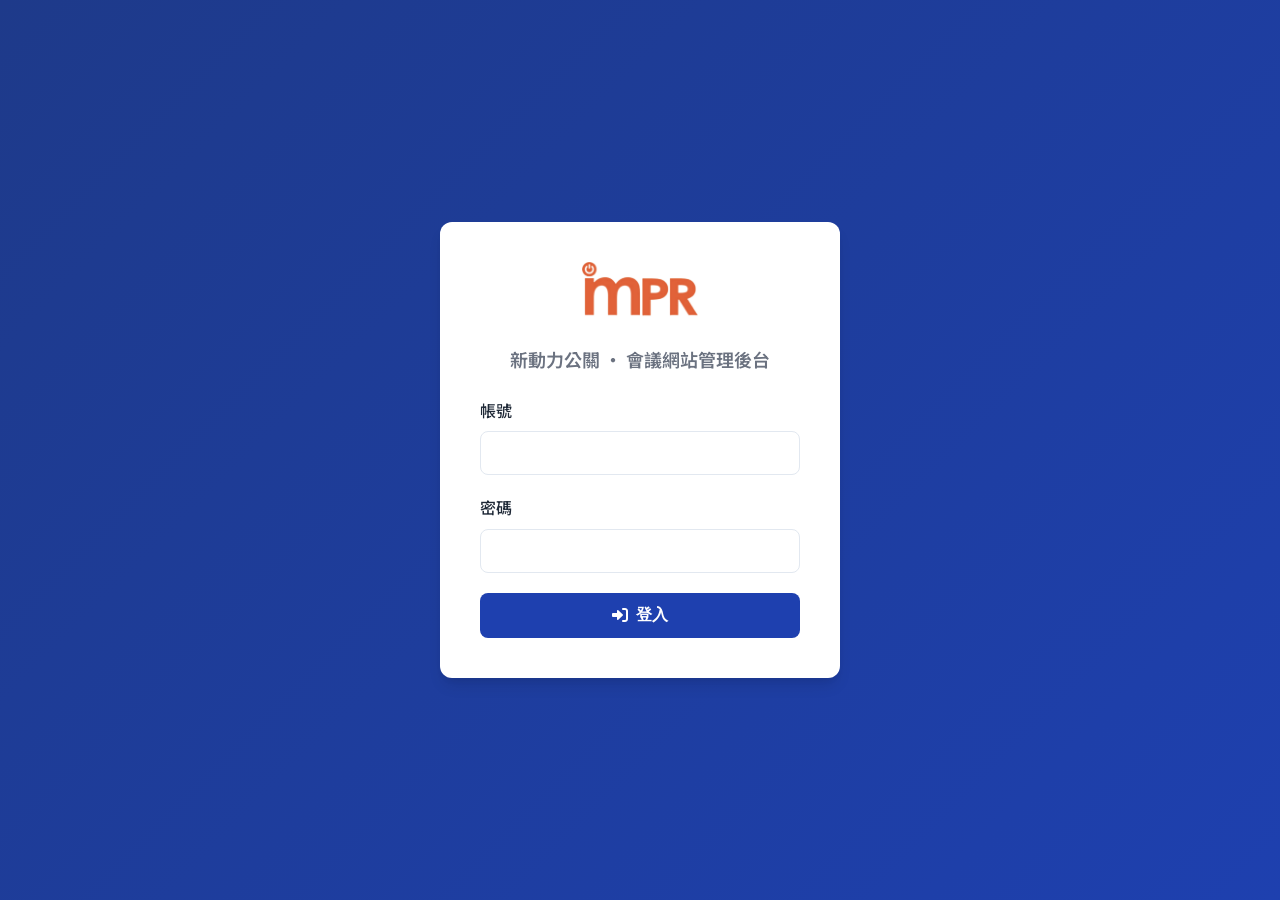
<file: admin.html>
<!DOCTYPE html>
<html lang="zh-TW">
<head>
    <meta charset="UTF-8">
    <meta name="viewport" content="width=device-width, initial-scale=1.0">
    <title>2026科技主權高峰論壇｜管理後台</title>
    <link rel="preconnect" href="https://fonts.googleapis.com">
    <link href="https://fonts.googleapis.com/css2?family=Noto+Sans+TC:wght@300;400;500;600;700;800&display=swap" rel="stylesheet">
    <link rel="stylesheet" href="https://cdnjs.cloudflare.com/ajax/libs/font-awesome/6.0.0/css/all.min.css">
    <style>
        /* CSS 樣式 */
        :root {
            --primary-color: #1e40af;
            --primary-light: #3b82f6;
            --primary-dark: #1e3a8a;
            --secondary-color: #64748b;
            --accent-color: #f59e0b;
            --success-color: #10b981;
            --danger-color: #ef4444;
            --text-color: #1f2937;
            --text-light: #6b7280;
            --bg-color: #ffffff;
            --bg-light: #f8fafc;
            --bg-gray: #f1f5f9;
            --border-color: #e2e8f0;
            --shadow: 0 4px 6px -1px rgba(0, 0, 0, 0.1), 0 2px 4px -1px rgba(0, 0, 0, 0.06);
            --shadow-lg: 0 10px 15px -3px rgba(0, 0, 0, 0.1), 0 4px 6px -2px rgba(0, 0, 0, 0.05);
            --border-radius: 8px;
            --border-radius-lg: 12px;
            --transition: all 0.3s ease;
        }

        * {
            margin: 0;
            padding: 0;
            box-sizing: border-box;
        }

        body {
            font-family: 'Noto Sans TC', sans-serif;
            line-height: 1.6;
            color: var(--text-color);
            background-color: var(--bg-light);
        }

        .container {
            max-width: 1200px;
            margin: 0 auto;
            padding: 20px;
        }

        /* 載入動畫 */
        .loading {
            display: flex;
            justify-content: center;
            align-items: center;
            min-height: 200px;
            flex-direction: column;
            gap: 20px;
        }

        .loading-spinner {
            width: 40px;
            height: 40px;
            border: 4px solid var(--border-color);
            border-top: 4px solid var(--primary-color);
            border-radius: 50%;
            animation: spin 1s linear infinite;
        }

        @keyframes spin {
            0% { transform: rotate(0deg); }
            100% { transform: rotate(360deg); }
        }

        /* 登入頁面 */
        .login-container {
            display: flex;
            justify-content: center;
            align-items: center;
            min-height: 100vh;
            background: linear-gradient(135deg, var(--primary-dark) 0%, var(--primary-color) 100%);
        }

        .login-card {
            background: var(--bg-color);
            border-radius: var(--border-radius-lg);
            padding: 40px;
            box-shadow: var(--shadow-lg);
            width: 100%;
            max-width: 400px;
        }

        .login-title {
            text-align: center;
            margin-bottom: 30px;
            font-size: 24px;
            font-weight: 600;
            color: var(--text-color);
        }

        .form-group {
            margin-bottom: 20px;
        }

        .form-label {
            display: block;
            margin-bottom: 8px;
            font-weight: 500;
            color: var(--text-color);
        }

        .form-input {
            width: 100%;
            padding: 12px 16px;
            border: 1px solid var(--border-color);
            border-radius: var(--border-radius);
            font-size: 16px;
            transition: var(--transition);
        }

        .form-input:focus {
            outline: none;
            border-color: var(--primary-color);
            box-shadow: 0 0 0 3px rgba(30, 64, 175, 0.1);
        }

        .btn {
            display: inline-flex;
            align-items: center;
            justify-content: center;
            gap: 8px;
            padding: 12px 24px;
            border-radius: var(--border-radius);
            text-decoration: none;
            font-weight: 600;
            font-size: 16px;
            transition: var(--transition);
            border: none;
            cursor: pointer;
            width: 100%;
        }

        .btn-primary {
            background-color: var(--primary-color);
            color: white;
        }

        .btn-primary:hover {
            background-color: var(--primary-dark);
        }

        .btn-success {
            background-color: var(--success-color);
            color: white;
        }

        .btn-success:hover {
            background-color: #059669;
        }

        .btn-danger {
            background-color: var(--danger-color);
            color: white;
        }

        .btn-danger:hover {
            background-color: #dc2626;
        }

        .btn-outline {
            background-color: transparent;
            color: var(--primary-color);
            border: 2px solid var(--primary-color);
        }

        .btn-outline:hover {
            background-color: var(--primary-color);
            color: white;
        }

        .login-error {
            background-color: #fef2f2;
            color: var(--danger-color);
            padding: 12px;
            border-radius: var(--border-radius);
            margin-bottom: 20px;
            border: 1px solid #fecaca;
        }

        /* 管理介面 */
        .admin-header {
            background: var(--bg-color);
            border-bottom: 1px solid var(--border-color);
            padding: 20px 0;
            margin-bottom: 30px;
        }

        .admin-header-content {
            display: flex;
            justify-content: space-between;
            align-items: center;
        }

        .admin-title {
            font-size: 24px;
            font-weight: 600;
            color: var(--text-color);
        }

        .admin-user {
            display: flex;
            align-items: center;
            gap: 12px;
            color: var(--text-light);
        }

        .admin-nav {
            display: flex;
            gap: 20px;
            margin-bottom: 30px;
            border-bottom: 1px solid var(--border-color);
            padding-bottom: 20px;
        }

        .admin-nav-btn {
            padding: 12px 24px;
            background: none;
            border: none;
            border-radius: var(--border-radius);
            cursor: pointer;
            font-weight: 500;
            color: var(--text-light);
            transition: var(--transition);
        }

        .admin-nav-btn.active {
            background-color: var(--primary-color);
            color: white;
        }

        .admin-nav-btn:hover {
            background-color: var(--bg-gray);
            color: var(--text-color);
        }

        /* 卡片容器 */
        .card {
            background: var(--bg-color);
            border-radius: var(--border-radius-lg);
            padding: 30px;
            box-shadow: var(--shadow);
            border: 1px solid var(--border-color);
            margin-bottom: 30px;
        }

        .card-title {
            font-size: 20px;
            font-weight: 600;
            margin-bottom: 20px;
            color: var(--text-color);
            display: flex;
            align-items: center;
            gap: 10px;
        }

        /* 設定表單 */
        .settings-grid {
            display: grid;
            grid-template-columns: repeat(auto-fit, minmax(300px, 1fr));
            gap: 20px;
        }

        .settings-group {
            background: var(--bg-light);
            padding: 20px;
            border-radius: var(--border-radius);
            border: 1px solid var(--border-color);
        }

        .settings-group-title {
            font-size: 16px;
            font-weight: 600;
            margin-bottom: 16px;
            color: var(--text-color);
        }

        /* 資料列表 */
        .data-list {
            margin-top: 20px;
        }

        .data-item {
            background: var(--bg-light);
            border-radius: var(--border-radius);
            padding: 20px;
            margin-bottom: 16px;
            border: 1px solid var(--border-color);
        }

        .data-item-header {
            display: flex;
            justify-content: space-between;
            align-items: center;
            margin-bottom: 12px;
        }

        .data-item-title {
            font-weight: 600;
            color: var(--text-color);
        }

        .data-item-actions {
            display: flex;
            gap: 8px;
        }

        .data-item-action {
            padding: 6px 12px;
            border: none;
            border-radius: var(--border-radius);
            cursor: pointer;
            font-size: 14px;
            transition: var(--transition);
        }

        .data-item-action.edit {
            background-color: var(--primary-color);
            color: white;
        }

        .data-item-action.edit:hover {
            background-color: var(--primary-dark);
        }

        .data-item-action.delete {
            background-color: var(--danger-color);
            color: white;
        }

        .data-item-action.delete:hover {
            background-color: #dc2626;
        }

        .data-item-action.add {
            background-color: var(--success-color);
            color: white;
        }

        .data-item-action.add:hover {
            background-color: #059669;
        }

        /* Modal */
        .modal {
            display: none;
            position: fixed;
            top: 0;
            left: 0;
            width: 100%;
            height: 100%;
            background: rgba(0, 0, 0, 0.5);
            z-index: 1000;
            align-items: center;
            justify-content: center;
        }

        .modal.show {
            display: flex;
        }

        .modal-content {
            background: var(--bg-color);
            border-radius: var(--border-radius-lg);
            padding: 30px;
            max-width: 800px;
            width: 90%;
            max-height: 80vh;
            overflow-y: auto;
            position: relative;
        }

        .modal-title {
            font-size: 24px;
            font-weight: 600;
            margin-bottom: 20px;
            color: var(--text-color);
        }

        .modal-close {
            position: absolute;
            top: 20px;
            right: 20px;
            background: none;
            border: none;
            font-size: 24px;
            cursor: pointer;
            color: var(--text-light);
        }

        .modal-body {
            margin-bottom: 30px;
        }

        .modal-actions {
            display: flex;
            justify-content: flex-end;
            gap: 12px;
        }

        /* 表單 */
        .form-row {
            display: grid;
            grid-template-columns: repeat(auto-fit, minmax(250px, 1fr));
            gap: 20px;
            margin-bottom: 20px;
        }

        .form-full {
            grid-column: 1 / -1;
        }

        .form-textarea {
            width: 100%;
            padding: 12px 16px;
            border: 1px solid var(--border-color);
            border-radius: var(--border-radius);
            font-size: 16px;
            min-height: 100px;
            resize: vertical;
            font-family: inherit;
            transition: var(--transition);
        }

        .form-textarea:focus {
            outline: none;
            border-color: var(--primary-color);
            box-shadow: 0 0 0 3px rgba(30, 64, 175, 0.1);
        }

        .form-select {
            width: 100%;
            padding: 12px 16px;
            border: 1px solid var(--border-color);
            border-radius: var(--border-radius);
            font-size: 16px;
            background: var(--bg-color);
            transition: var(--transition);
        }

        .form-select:focus {
            outline: none;
            border-color: var(--primary-color);
            box-shadow: 0 0 0 3px rgba(30, 64, 175, 0.1);
        }

        .form-checkbox {
            display: flex;
            align-items: center;
            gap: 8px;
        }

        .form-checkbox input {
            margin: 0;
        }

        /* 狀態指示器 */
        .status-indicator {
            display: inline-flex;
            align-items: center;
            gap: 6px;
            padding: 4px 12px;
            border-radius: 20px;
            font-size: 14px;
            font-weight: 500;
        }

        .status-draft {
            background-color: #fef3c7;
            color: #d97706;
        }

        .status-live {
            background-color: #d1fae5;
            color: #059669;
        }

        .status-closed {
            background-color: #fee2e2;
            color: #dc2626;
        }

        .status-coming-soon {
            background-color: #dbeafe;
            color: #2563eb;
        }

        .status-open {
            background-color: #d1fae5;
            color: #059669;
        }

        /* 響應式設計 */
        @media (max-width: 768px) {
            .admin-header-content {
                flex-direction: column;
                gap: 15px;
                text-align: center;
            }

            .admin-nav {
                flex-wrap: wrap;
                gap: 10px;
            }

            .admin-nav-btn {
                padding: 10px 16px;
                font-size: 14px;
            }

            .settings-grid {
                grid-template-columns: 1fr;
            }

            .form-row {
                grid-template-columns: 1fr;
            }

            .modal-content {
                padding: 20px;
                margin: 20px;
            }

            .modal-actions {
                flex-direction: column;
            }

            .btn {
                width: 100%;
            }
        }

        /* 隱藏類別 */
        .hidden {
            display: none !important;
        }

        /* 成功/錯誤訊息 */
        .alert {
            padding: 16px;
            border-radius: var(--border-radius);
            margin-bottom: 20px;
        }

        .alert-success {
            background-color: #d1fae5;
            color: #059669;
            border: 1px solid #a7f3d0;
        }

        .alert-error {
            background-color: #fee2e2;
            color: #dc2626;
            border: 1px solid #fecaca;
        }

        /* ── Toast 通知（固定在右上角，不管滾到哪都看得到）── */
        #toast-container {
            position: fixed;
            top: 24px;
            right: 24px;
            z-index: 99999;
            display: flex;
            flex-direction: column;
            gap: 10px;
            pointer-events: none;
        }

        .toast {
            display: flex;
            align-items: flex-start;
            gap: 12px;
            background: #fff;
            border-radius: 12px;
            padding: 14px 18px;
            box-shadow: 0 8px 32px rgba(0,0,0,0.15);
            border-left: 4px solid #10b981;
            min-width: 280px;
            max-width: 400px;
            pointer-events: all;
            animation: toastIn 0.3s ease;
        }

        @keyframes toastIn {
            from { transform: translateX(120%); opacity: 0; }
            to   { transform: translateX(0);    opacity: 1; }
        }

        @keyframes toastOut {
            from { transform: translateX(0);    opacity: 1; }
            to   { transform: translateX(120%); opacity: 0; }
        }

        .toast.hiding { animation: toastOut 0.3s ease forwards; }

        .toast-success { border-left-color: #10b981; }
        .toast-error   { border-left-color: #ef4444; }
        .toast-info    { border-left-color: #3b82f6; }
        .toast-warning { border-left-color: #f59e0b; }

        .toast-icon { font-size: 20px; flex-shrink: 0; margin-top: 1px; }
        .toast-body { flex: 1; }
        .toast-title { font-size: 14px; font-weight: 700; color: #1f2937; margin-bottom: 2px; }
        .toast-msg   { font-size: 13px; color: #6b7280; line-height: 1.5; }
        .toast-close {
            font-size: 16px; color: #9ca3af; cursor: pointer;
            background: none; border: none; padding: 0; flex-shrink: 0;
            line-height: 1;
        }
        .toast-close:hover { color: #374151; }

        /* 儲存按鈕 loading 狀態 */
        .btn-saving {
            opacity: 0.75;
            pointer-events: none;
        }
        .btn-saving::before {
            content: '';
            display: inline-block;
            width: 12px; height: 12px;
            border: 2px solid rgba(255,255,255,0.5);
            border-top-color: #fff;
            border-radius: 50%;
            animation: spin 0.6s linear infinite;
            margin-right: 8px;
            vertical-align: middle;
        }

    </style>
</head>
<body>
    <!-- 登入頁面 -->
    <!-- Toast 通知容器 -->
    <div id="toast-container"></div>

    <div id="login-page" class="login-container">
        <div class="login-card">
            <div style="text-align:center; margin-bottom:20px;">
                <img src="[data-uri]" alt="imPR Logo" style="height:56px; width:auto; display:inline-block;">
            </div>
            <h1 class="login-title" style="font-size:18px; color:#6b7280; margin-bottom:24px;">新動力公關 · 會議網站管理後台</h1>
            <div id="login-error" class="login-error hidden"></div>
            <form id="login-form">
                <div class="form-group">
                    <label class="form-label">帳號</label>
                    <input type="text" class="form-input" id="username" required>
                </div>
                <div class="form-group">
                    <label class="form-label">密碼</label>
                    <input type="password" class="form-input" id="password" required>
                </div>
                <button type="submit" class="btn btn-primary">
                    <i class="fas fa-sign-in-alt"></i>
                    登入
                </button>
            </form>
        </div>
    </div>

    <!-- 管理介面 -->
    <div id="admin-page" class="hidden">
        <header class="admin-header">
            <div class="container">
                <div class="admin-header-content">
                    <div style="display:flex; align-items:center; gap:12px;">
                        <img src="[data-uri]" alt="imPR" style="height:36px; width:auto;">
                        <h1 class="admin-title" style="font-size:16px;">會議網站管理後台</h1>
                    </div>
                    <div class="admin-user">
                        <i class="fas fa-user"></i>
                        <span id="admin-user-name">管理員</span>
                        <button class="btn btn-outline" id="logout-btn">登出</button>
                    </div>
                </div>
            </div>
        </header>

        <div class="container">
            <!-- 導航 -->
            <nav class="admin-nav">
                <button class="admin-nav-btn active" data-section="settings">
                    <i class="fas fa-cog"></i>
                    基本設定
                </button>
                <button class="admin-nav-btn" data-section="news">
                    <i class="fas fa-newspaper"></i>
                    最新消息
                </button>
                <button class="admin-nav-btn" data-section="about">
                    <i class="fas fa-info-circle"></i>
                    會議介紹
                </button>
                <button class="admin-nav-btn" data-section="speakers">
                    <i class="fas fa-users"></i>
                    講師管理
                </button>
                <button class="admin-nav-btn" data-section="agenda">
                    <i class="fas fa-calendar"></i>
                    議程管理
                </button>
                <button class="admin-nav-btn" data-section="traffic">
                    <i class="fas fa-map-marker-alt"></i>
                    交通資訊
                </button>
                <button class="admin-nav-btn" data-section="privacy">
                    <i class="fas fa-shield-alt"></i>
                    個資宣告
                </button>
                <button class="admin-nav-btn" data-section="past-events">
                    <i class="fas fa-history"></i>
                    歷年會議
                </button>
                <button class="admin-nav-btn" data-section="sponsors">
                    <i class="fas fa-handshake"></i>
                    贊助單位
                </button>
                <button class="admin-nav-btn" data-section="downloads">
                    <i class="fas fa-download"></i>
                    下載專區
                </button>
                <button class="admin-nav-btn" data-section="faq">
                    <i class="fas fa-question-circle"></i>
                    常見問題
                </button>
                <button class="admin-nav-btn" data-section="system-config">
                    <i class="fas fa-tools"></i>
                    系統設定
                </button>
            </nav>

            <!-- 載入中 -->
            <div id="loading-state" class="loading hidden">
                <div class="loading-spinner"></div>
                <p>載入中...</p>
            </div>

            <!-- 訊息區域 -->
            <div id="message-area"></div>

            <!-- 基本設定 -->
            <section id="settings-section" class="admin-section">
                <div class="card">
                    <h2 class="card-title">
                        <i class="fas fa-cog"></i>
                        基本設定
                    </h2>
                    <form id="settings-form">
                        <div class="settings-grid">
                            <div class="settings-group">
                                <h3 class="settings-group-title">網站狀態</h3>
                                <div class="form-group">
                                    <label class="form-label">網站狀態</label>
                                    <select class="form-select" id="site_status">
                                        <option value="draft">建置中</option>
                                        <option value="live">正常運作</option>
                                        <option value="closed">活動結束</option>
                                    </select>
                                </div>
                                <div class="form-group">
                                    <label class="form-label">報名狀態</label>
                                    <select class="form-select" id="registration_status">
                                        <option value="coming_soon">即將開放</option>
                                        <option value="open">開放報名</option>
                                        <option value="closed">報名截止</option>
                                    </select>
                                </div>
                            </div>

                            <div class="settings-group">
                                <h3 class="settings-group-title">會議資訊</h3>
                                <div class="form-group">
                                    <label class="form-label">會議名稱 (中文)</label>
                                    <input type="text" class="form-input" id="conference_title_zh">
                                </div>
                                <div class="form-group">
                                    <label class="form-label">會議名稱 (英文)</label>
                                    <input type="text" class="form-input" id="conference_title_en">
                                </div>
                                <div class="form-group">
                                    <label class="form-label">會議日期</label>
                                    <input type="text" class="form-input" id="conference_date" placeholder="YYYY-MM-DD">
                                </div>
                                <div class="form-group">
                                    <label class="form-label">會議地點 (中文)</label>
                                    <input type="text" class="form-input" id="conference_location_zh">
                                </div>
                                <div class="form-group">
                                    <label class="form-label">會議地點 (英文)</label>
                                    <input type="text" class="form-input" id="conference_location_en">
                                </div>
                            </div>

                            <div class="settings-group">
                                <h3 class="settings-group-title">報名設定</h3>
                                <div class="form-group">
                                    <label class="form-label">報名開始時間</label>
                                    <input type="datetime-local" class="form-input" id="registration_start_at">
                                </div>
                                <div class="form-group">
                                    <label class="form-label">報名截止時間</label>
                                    <input type="datetime-local" class="form-input" id="registration_end_at">
                                </div>
                                <div class="form-group">
                                    <label class="form-label">會議開始時間</label>
                                    <input type="datetime-local" class="form-input" id="event_start_at">
                                </div>
                                <div class="form-group">
                                    <label class="form-label">會議結束時間</label>
                                    <input type="datetime-local" class="form-input" id="event_end_at">
                                </div>
                                <div class="form-group">
                                    <label class="form-label">Google Form 報名連結</label>
                                    <input type="url" class="form-input" id="registration_form_url"
                                        placeholder="https://forms.gle/...">
                                </div>
                                <div class="form-group">
                                    <label class="form-label">浮動按鈕 GIF 圖示 URL</label>
                                    <input type="url" class="form-input" id="floating_btn_gif_url"
                                        placeholder="https://example.com/animation.gif">
                                    <small style="color:#6b7280; display:block; margin-top:4px;">
                                        填入 GIF 網址後，浮動「立即報名」按鈕將顯示動態圖示。<br>
                                        建議尺寸：80×80px。可使用 Google Drive 公開連結。
                                    </small>
                                </div>
                            </div>

                            <div class="settings-group">
                                <h3 class="settings-group-title">媒體設定</h3>
                                <div class="form-group">
                                    <label class="form-label">主視覺圖片 URL</label>
                                    <input type="url" class="form-input" id="hero_image_url">
                                </div>
                                <div class="form-group">
                                    <label class="form-label">Google Maps 嵌入碼</label>
                                    <input type="url" class="form-input" id="google_maps_embed">
                                </div>
                                <div class="form-group">
                                    <label class="form-label">自訂網域名稱</label>
                                    <input type="text" class="form-input" id="custom_domain">
                                </div>
                            </div>

                            <div class="settings-group">
                                <h3 class="settings-group-title">主辦 / 協辦單位</h3>
                                <div class="form-group">
                                    <label class="form-label">主辦單位（中文）</label>
                                    <input type="text" class="form-input" id="organizer_zh" placeholder="例：財團法人XX基金會">
                                </div>
                                <div class="form-group">
                                    <label class="form-label">主辦單位（英文）</label>
                                    <input type="text" class="form-input" id="organizer_en" placeholder="e.g. XX Foundation">
                                </div>
                                <div class="form-group">
                                    <label class="form-label">協辦單位（中文）</label>
                                    <input type="text" class="form-input" id="co_organizer_zh" placeholder="例：XX協會、XX公司">
                                </div>
                                <div class="form-group">
                                    <label class="form-label">協辦單位（英文）</label>
                                    <input type="text" class="form-input" id="co_organizer_en" placeholder="e.g. XX Association">
                                </div>
                            </div>

                            <div class="settings-group">
                                <h3 class="settings-group-title">聯絡資訊</h3>
                                <div class="form-group">
                                    <label class="form-label">聯絡 Email</label>
                                    <input type="email" class="form-input" id="contact_email" placeholder="conference@example.com">
                                </div>
                                <div class="form-group">
                                    <label class="form-label">聯絡電話</label>
                                    <input type="text" class="form-input" id="contact_phone" placeholder="02-XXXX-XXXX">
                                </div>
                                <div class="form-group">
                                    <label class="form-label">聯絡地址（中文）</label>
                                    <input type="text" class="form-input" id="contact_address_zh" placeholder="台北市XX區XX路X號">
                                </div>
                                <div class="form-group">
                                    <label class="form-label">聯絡地址（英文）</label>
                                    <input type="text" class="form-input" id="contact_address_en" placeholder="No.X, XX Rd., Taipei">
                                </div>
                            </div>

                            <div class="settings-group">
                                <h3 class="settings-group-title">線上直播 ／ 線上參與</h3>
                                <p style="color:#6b7280;font-size:13px;margin-bottom:16px;">填入對應平台連結即顯示，留空則不顯示。支援同時設定多個平台。</p>

                                <div style="background:#f8fafc;border-radius:12px;padding:16px 20px;margin-bottom:16px;border:1px solid #e2e8f0;">
                                    <div style="font-weight:700;margin-bottom:12px;color:#374151;">🎬 區塊標題與說明</div>
                                    <div class="form-group"><label class="form-label">標題（中文）</label><input type="text" class="form-input" id="livestream_title_zh" placeholder="線上直播 ／ 線上參與"></div>
                                    <div class="form-group"><label class="form-label">標題（英文）</label><input type="text" class="form-input" id="livestream_title_en" placeholder="Live Stream / Online Participation"></div>
                                    <div class="form-group"><label class="form-label">說明（中文）</label><input type="text" class="form-input" id="livestream_desc_zh" placeholder="無法親臨現場？透過以下平台線上參與"></div>
                                    <div class="form-group"><label class="form-label">說明（英文）</label><input type="text" class="form-input" id="livestream_desc_en" placeholder="Can't make it in person? Join us online via:"></div>
                                    <div class="form-group"><label class="form-label">注意事項（中文，選填）</label><input type="text" class="form-input" id="livestream_notice_zh" placeholder="直播連結於會議當日開放，敬請屆時再行連線"></div>
                                    <div class="form-group"><label class="form-label">注意事項（英文，選填）</label><input type="text" class="form-input" id="livestream_notice_en"></div>
                                </div>

                                <div style="background:#fff7ed;border-radius:12px;padding:16px 20px;margin-bottom:12px;border:1px solid #fed7aa;">
                                    <div style="font-weight:700;margin-bottom:12px;color:#c2410c;">▶ YouTube 直播</div>
                                    <div class="form-group"><label class="form-label">YouTube 直播連結</label><input type="url" class="form-input" id="livestream_youtube" placeholder="https://youtube.com/live/..."></div>
                                    <div class="form-row">
                                        <div class="form-group"><label class="form-label">說明（中文）</label><input type="text" class="form-input" id="livestream_youtube_desc_zh" placeholder="線上同步收看直播"></div>
                                        <div class="form-group"><label class="form-label">說明（英文）</label><input type="text" class="form-input" id="livestream_youtube_desc_en" placeholder="Watch the live stream online"></div>
                                    </div>
                                </div>

                                <div style="background:#eef2ff;border-radius:12px;padding:16px 20px;margin-bottom:12px;border:1px solid #c7d2fe;">
                                    <div style="font-weight:700;margin-bottom:12px;color:#4338ca;">👥 Microsoft Teams</div>
                                    <div class="form-group"><label class="form-label">Teams 會議連結</label><input type="url" class="form-input" id="livestream_teams" placeholder="https://teams.microsoft.com/l/meetup-join/..."></div>
                                    <div class="form-row">
                                        <div class="form-group"><label class="form-label">說明（中文）</label><input type="text" class="form-input" id="livestream_teams_desc_zh" placeholder="加入 Teams 線上會議"></div>
                                        <div class="form-group"><label class="form-label">說明（英文）</label><input type="text" class="form-input" id="livestream_teams_desc_en" placeholder="Join via Microsoft Teams"></div>
                                    </div>
                                </div>

                                <div style="background:#f0fdf4;border-radius:12px;padding:16px 20px;margin-bottom:12px;border:1px solid #bbf7d0;">
                                    <div style="font-weight:700;margin-bottom:12px;color:#15803d;">📹 Cisco Webex</div>
                                    <div class="form-group"><label class="form-label">Webex 會議連結</label><input type="url" class="form-input" id="livestream_webex" placeholder="https://web.webex.com/meet/..."></div>
                                    <div class="form-row">
                                        <div class="form-group"><label class="form-label">說明（中文）</label><input type="text" class="form-input" id="livestream_webex_desc_zh" placeholder="加入 Webex 線上會議"></div>
                                        <div class="form-group"><label class="form-label">說明（英文）</label><input type="text" class="form-input" id="livestream_webex_desc_en" placeholder="Join via Cisco Webex"></div>
                                    </div>
                                </div>

                                <div style="background:#eff6ff;border-radius:12px;padding:16px 20px;margin-bottom:12px;border:1px solid #bfdbfe;">
                                    <div style="font-weight:700;margin-bottom:12px;color:#1d4ed8;">📷 Zoom</div>
                                    <div class="form-group"><label class="form-label">Zoom 會議連結</label><input type="url" class="form-input" id="livestream_zoom" placeholder="https://zoom.us/j/..."></div>
                                    <div class="form-row">
                                        <div class="form-group"><label class="form-label">說明（中文）</label><input type="text" class="form-input" id="livestream_zoom_desc_zh" placeholder="加入 Zoom 線上會議"></div>
                                        <div class="form-group"><label class="form-label">說明（英文）</label><input type="text" class="form-input" id="livestream_zoom_desc_en" placeholder="Join via Zoom"></div>
                                    </div>
                                </div>

                                <div style="background:#fafafa;border-radius:12px;padding:16px 20px;margin-bottom:12px;border:1px solid #e5e7eb;">
                                    <div style="font-weight:700;margin-bottom:12px;color:#374151;">🌐 Google Meet</div>
                                    <div class="form-group"><label class="form-label">Google Meet 連結</label><input type="url" class="form-input" id="livestream_meet" placeholder="https://meet.google.com/..."></div>
                                    <div class="form-row">
                                        <div class="form-group"><label class="form-label">說明（中文）</label><input type="text" class="form-input" id="livestream_meet_desc_zh" placeholder="加入 Google Meet"></div>
                                        <div class="form-group"><label class="form-label">說明（英文）</label><input type="text" class="form-input" id="livestream_meet_desc_en" placeholder="Join via Google Meet"></div>
                                    </div>
                                </div>

                                <div style="background:#f9fafb;border-radius:12px;padding:16px 20px;border:1px solid #e5e7eb;">
                                    <div style="font-weight:700;margin-bottom:12px;color:#374151;">🔗 自訂平台</div>
                                    <div class="form-group"><label class="form-label">自訂連結</label><input type="url" class="form-input" id="livestream_custom" placeholder="https://..."></div>
                                    <div class="form-row">
                                        <div class="form-group"><label class="form-label">平台名稱（中文）</label><input type="text" class="form-input" id="livestream_custom_name_zh" placeholder="線上參與"></div>
                                        <div class="form-group"><label class="form-label">平台名稱（英文）</label><input type="text" class="form-input" id="livestream_custom_name_en" placeholder="Online Participation"></div>
                                    </div>
                                    <div class="form-row">
                                        <div class="form-group"><label class="form-label">說明（中文）</label><input type="text" class="form-input" id="livestream_custom_desc_zh"></div>
                                        <div class="form-group"><label class="form-label">說明（英文）</label><input type="text" class="form-input" id="livestream_custom_desc_en"></div>
                                    </div>
                                </div>
                            </div>

                            <div class="settings-group">
                                <h3 class="settings-group-title">社群媒體連結</h3>
                                <div class="form-group"><label class="form-label"><i class="fab fa-facebook-f" style="color:#1877f2;margin-right:6px;"></i>Facebook</label><input type="url" class="form-input" id="social_facebook" placeholder="https://facebook.com/..."></div>
                                <div class="form-group"><label class="form-label"><i class="fab fa-linkedin-in" style="color:#0a66c2;margin-right:6px;"></i>LinkedIn</label><input type="url" class="form-input" id="social_linkedin" placeholder="https://linkedin.com/..."></div>
                                <div class="form-group"><label class="form-label"><i class="fab fa-x-twitter" style="margin-right:6px;"></i>X (Twitter)</label><input type="url" class="form-input" id="social_twitter" placeholder="https://x.com/..."></div>
                                <div class="form-group"><label class="form-label"><i class="fab fa-youtube" style="color:#ff0000;margin-right:6px;"></i>YouTube</label><input type="url" class="form-input" id="social_youtube" placeholder="https://youtube.com/..."></div>
                                <div class="form-group"><label class="form-label"><i class="fab fa-line" style="color:#00c300;margin-right:6px;"></i>LINE</label><input type="url" class="form-input" id="social_line" placeholder="https://line.me/..."></div>
                            </div>

                            <div class="settings-group">
                                <h3 class="settings-group-title">數據展示（首頁統計數字）</h3>
                                <div style="display:grid;grid-template-columns:1fr 1fr;gap:12px;">
                                    <div class="form-group"><label class="form-label">講師人數</label><input type="text" class="form-input" id="stat_speakers" placeholder="20"></div>
                                    <div class="form-group"><label class="form-label">講師標籤（中）</label><input type="text" class="form-input" id="stat_speakers_label_zh" placeholder="位講師"></div>
                                    <div class="form-group"><label class="form-label">場次數</label><input type="text" class="form-input" id="stat_sessions" placeholder="15"></div>
                                    <div class="form-group"><label class="form-label">場次標籤（中）</label><input type="text" class="form-input" id="stat_sessions_label_zh" placeholder="場議程"></div>
                                    <div class="form-group"><label class="form-label">預期參與人數</label><input type="text" class="form-input" id="stat_attendees" placeholder="500"></div>
                                    <div class="form-group"><label class="form-label">人數標籤（中）</label><input type="text" class="form-input" id="stat_attendees_label_zh" placeholder="位與會者"></div>
                                    <div class="form-group"><label class="form-label">舉辦年數</label><input type="text" class="form-input" id="stat_years" placeholder="10"></div>
                                    <div class="form-group"><label class="form-label">年數標籤（中）</label><input type="text" class="form-input" id="stat_years_label_zh" placeholder="年舉辦經驗"></div>
                                </div>
                            </div>

                            <div class="settings-group">
                                <h3 class="settings-group-title">訊息設定</h3>
                                <div class="form-group">
                                    <label class="form-label">建置中訊息 (中文)</label>
                                    <textarea class="form-textarea" id="maintenance_message_zh" rows="3"></textarea>
                                </div>
                                <div class="form-group">
                                    <label class="form-label">建置中訊息 (英文)</label>
                                    <textarea class="form-textarea" id="maintenance_message_en" rows="3"></textarea>
                                </div>
                                <div class="form-group">
                                    <label class="form-label">活動結束訊息 (中文)</label>
                                    <textarea class="form-textarea" id="closed_message_zh" rows="3"></textarea>
                                </div>
                                <div class="form-group">
                                    <label class="form-label">活動結束訊息 (英文)</label>
                                    <textarea class="form-textarea" id="closed_message_en" rows="3"></textarea>
                                </div>
                            </div>
                        </div>

                        <div class="modal-actions">
                            <button type="submit" class="btn btn-success">
                                <i class="fas fa-save"></i>
                                儲存設定
                            </button>
                        </div>
                    </form>
                </div>
            </section>

            <!-- 最新消息管理 -->
            <section id="news-section" class="admin-section hidden">
                <div class="card">
                    <div class="card-header">
                        <h2 class="card-title"><i class="fas fa-newspaper"></i> 最新消息管理</h2>
                        <button class="btn btn-primary" id="add-news-btn">
                            <i class="fas fa-plus"></i> 新增消息
                        </button>
                    </div>
                    <div id="news-list" class="item-list">
                        <div class="loading">載入中...</div>
                    </div>
                </div>

                <!-- 新增 / 編輯 Modal -->
                <div class="modal hidden" id="news-modal">
                    <div class="modal-content" style="max-width:680px;">
                        <div class="modal-header">
                            <h3 id="news-modal-title">新增消息</h3>
                            <button class="modal-close" onclick="closeNewsModal()">
                                <i class="fas fa-times"></i>
                            </button>
                        </div>
                        <div class="modal-body">
                            <input type="hidden" id="news-edit-id">
                            <div class="form-row">
                                <div class="form-group">
                                    <label class="form-label">日期</label>
                                    <input type="date" class="form-input" id="news-date">
                                </div>
                                <div class="form-group">
                                    <label class="form-label">類型</label>
                                    <select class="form-input" id="news-type">
                                        <option value="general">一般消息</option>
                                        <option value="important">重要公告</option>
                                        <option value="event">活動資訊</option>
                                    </select>
                                </div>
                            </div>
                            <div class="form-group">
                                <label class="form-label">標題（中文）</label>
                                <input type="text" class="form-input" id="news-title-zh" placeholder="消息標題">
                            </div>
                            <div class="form-group">
                                <label class="form-label">標題（英文）</label>
                                <input type="text" class="form-input" id="news-title-en" placeholder="News Title">
                            </div>
                            <div class="form-group">
                                <label class="form-label">內容（中文）</label>
                                <textarea class="form-input" id="news-content-zh" rows="4" placeholder="消息詳細內容..."></textarea>
                            </div>
                            <div class="form-group">
                                <label class="form-label">內容（英文）</label>
                                <textarea class="form-input" id="news-content-en" rows="4" placeholder="News content..."></textarea>
                            </div>
                            <div class="form-group">
                                <label class="form-label">相關連結（選填）</label>
                                <input type="url" class="form-input" id="news-link-url" placeholder="https://...">
                            </div>
                            <div class="form-group">
                                <label class="form-label">排序</label>
                                <input type="number" class="form-input" id="news-sort-order" value="1" min="1">
                            </div>
                            <div class="form-group">
                                <label class="form-label">
                                    <input type="checkbox" id="news-is-visible" checked style="margin-right:8px;">
                                    顯示此消息
                                </label>
                            </div>
                        </div>
                        <div class="modal-actions">
                            <button class="btn btn-outline" onclick="closeNewsModal()">取消</button>
                            <button class="btn btn-success" id="save-news-btn">
                                <i class="fas fa-save"></i> 儲存
                            </button>
                        </div>
                    </div>
                </div>
            </section>

            <!-- 會議介紹 -->
            <section id="about-section" class="admin-section hidden">
                <div class="card">
                    <h2 class="card-title">
                        <i class="fas fa-info-circle"></i>
                        會議介紹
                    </h2>
                    <button class="btn btn-success data-item-action add" id="add-about-btn">
                        <i class="fas fa-plus"></i>
                        新增介紹內容
                    </button>
                    <div id="about-list" class="data-list">
                        <!-- 動態載入內容 -->
                    </div>
                </div>
            </section>

            <!-- 講師管理 -->
            <section id="speakers-section" class="admin-section hidden">
                <div class="card">
                    <h2 class="card-title">
                        <i class="fas fa-users"></i>
                        講師管理
                    </h2>
                    <button class="btn btn-success data-item-action add" id="add-speaker-btn">
                        <i class="fas fa-plus"></i>
                        新增講師
                    </button>
                    <div id="speakers-list" class="data-list">
                        <!-- 動態載入內容 -->
                    </div>
                </div>
            </section>

            <!-- 議程管理 -->
            <section id="agenda-section" class="admin-section hidden">
                <div class="card">
                    <h2 class="card-title">
                        <i class="fas fa-calendar"></i>
                        議程管理
                    </h2>
                    <button class="btn btn-success data-item-action add" id="add-agenda-btn">
                        <i class="fas fa-plus"></i>
                        新增議程項目
                    </button>
                    <div id="agenda-list" class="data-list">
                        <!-- 動態載入內容 -->
                    </div>
                </div>
            </section>

            <!-- 交通資訊 -->
            <section id="traffic-section" class="admin-section hidden">
                <div class="card">
                    <h2 class="card-title">
                        <i class="fas fa-map-marker-alt"></i>
                        交通資訊
                    </h2>
                    <button class="btn btn-success data-item-action add" id="add-traffic-btn">
                        <i class="fas fa-plus"></i>
                        新增交通資訊
                    </button>
                    <div id="traffic-list" class="data-list">
                        <!-- 動態載入內容 -->
                    </div>
                </div>
            </section>

            <!-- 個資宣告 -->
            <section id="privacy-section" class="admin-section hidden">
                <div class="card">
                    <h2 class="card-title">
                        <i class="fas fa-shield-alt"></i>
                        個資宣告
                    </h2>
                    <form id="privacy-form">
                        <div class="form-row">
                            <div class="form-group">
                                <label class="form-label">標題 (中文)</label>
                                <input type="text" class="form-input" id="privacy_title_zh" required>
                            </div>
                            <div class="form-group">
                                <label class="form-label">標題 (英文)</label>
                                <input type="text" class="form-input" id="privacy_title_en" required>
                            </div>
                        </div>
                        <div class="form-row">
                            <div class="form-group form-full">
                                <label class="form-label">內容 (中文)</label>
                                <textarea class="form-textarea" id="privacy_content_zh" rows="10" required></textarea>
                            </div>
                        </div>
                        <div class="form-row">
                            <div class="form-group form-full">
                                <label class="form-label">內容 (英文)</label>
                                <textarea class="form-textarea" id="privacy_content_en" rows="10" required></textarea>
                            </div>
                        </div>
                        <div class="form-row">
                            <div class="form-group form-full">
                                <label class="form-label">確認文字 (中文)</label>
                                <input type="text" class="form-input" id="privacy_checkbox_text_zh" required>
                            </div>
                        </div>
                        <div class="form-row">
                            <div class="form-group form-full">
                                <label class="form-label">確認文字 (英文)</label>
                                <input type="text" class="form-input" id="privacy_checkbox_text_en" required>
                            </div>
                        </div>
                        <div class="modal-actions">
                            <button type="submit" class="btn btn-success">
                                <i class="fas fa-save"></i>
                                儲存個資宣告
                            </button>
                        </div>
                    </form>
                </div>
            </section>

            <!-- 歷年會議 -->
            <section id="past-events-section" class="admin-section hidden">
                <div class="card">
                    <h2 class="card-title">
                        <i class="fas fa-history"></i>
                        歷年會議
                    </h2>
                    <button class="btn btn-success data-item-action add" id="add-past-event-btn">
                        <i class="fas fa-plus"></i>
                        新增歷年會議
                    </button>
                    <div id="past-events-list" class="data-list">
                        <!-- 動態載入內容 -->
                    </div>
                </div>
            </section>

            <!-- 贊助單位管理 -->
            <section id="sponsors-section" class="admin-section hidden">
                <div class="card">
                    <div class="card-header">
                        <h2 class="card-title"><i class="fas fa-handshake"></i> 贊助單位管理</h2>
                        <button class="btn btn-primary" id="add-sponsor-btn"><i class="fas fa-plus"></i> 新增贊助商</button>
                    </div>
                    <div id="sponsors-admin-list" class="item-list"><div class="loading">載入中...</div></div>
                </div>
                <div class="modal hidden" id="sponsor-modal">
                    <div class="modal-content" style="max-width:600px;">
                        <div class="modal-header">
                            <h3 id="sponsor-modal-title">新增贊助商</h3>
                            <button class="modal-close" onclick="closeSponsorModal()"><i class="fas fa-times"></i></button>
                        </div>
                        <div class="modal-body">
                            <input type="hidden" id="sponsor-edit-id">
                            <div class="form-group">
                                <label class="form-label">贊助等級</label>
                                <select class="form-input" id="sponsor-tier">
                                    <option value="platinum">白金 Platinum</option>
                                    <option value="gold">金級 Gold</option>
                                    <option value="silver">銀級 Silver</option>
                                    <option value="bronze">銅級 Bronze</option>
                                    <option value="supporter">支持單位 Supporter</option>
                                </select>
                            </div>
                            <div class="form-row">
                                <div class="form-group"><label class="form-label">名稱（中文）</label><input type="text" class="form-input" id="sponsor-name-zh"></div>
                                <div class="form-group"><label class="form-label">名稱（英文）</label><input type="text" class="form-input" id="sponsor-name-en"></div>
                            </div>
                            <div class="form-group"><label class="form-label">Logo URL</label><input type="url" class="form-input" id="sponsor-logo-url" placeholder="https://..."></div>
                            <div class="form-group"><label class="form-label">官網連結</label><input type="url" class="form-input" id="sponsor-website-url" placeholder="https://..."></div>
                            <div class="form-row">
                                <div class="form-group"><label class="form-label">排序</label><input type="number" class="form-input" id="sponsor-sort-order" value="1"></div>
                                <div class="form-group"><label class="form-label"><input type="checkbox" id="sponsor-is-visible" checked style="margin-right:8px;">顯示</label></div>
                            </div>
                        </div>
                        <div class="modal-actions">
                            <button class="btn btn-outline" onclick="closeSponsorModal()">取消</button>
                            <button class="btn btn-success" id="save-sponsor-btn"><i class="fas fa-save"></i> 儲存</button>
                        </div>
                    </div>
                </div>
            </section>

            <!-- 下載專區管理 -->
            <section id="downloads-section" class="admin-section hidden">
                <div class="card">
                    <div class="card-header">
                        <h2 class="card-title"><i class="fas fa-download"></i> 下載專區管理</h2>
                        <button class="btn btn-primary" id="add-download-btn"><i class="fas fa-plus"></i> 新增下載</button>
                    </div>
                    <div id="downloads-admin-list" class="item-list"><div class="loading">載入中...</div></div>
                </div>
                <div class="modal hidden" id="download-modal">
                    <div class="modal-content" style="max-width:580px;">
                        <div class="modal-header">
                            <h3 id="download-modal-title">新增下載</h3>
                            <button class="modal-close" onclick="closeDownloadModal()"><i class="fas fa-times"></i></button>
                        </div>
                        <div class="modal-body">
                            <input type="hidden" id="download-edit-id">
                            <div class="form-group">
                                <label class="form-label">分類</label>
                                <select class="form-input" id="download-category">
                                    <option value="agenda">會議議程</option>
                                    <option value="presentation">演講簡報</option>
                                    <option value="manual">手冊</option>
                                    <option value="form">表單</option>
                                    <option value="general">一般文件</option>
                                </select>
                            </div>
                            <div class="form-group"><label class="form-label">標題（中文）</label><input type="text" class="form-input" id="download-title-zh"></div>
                            <div class="form-group"><label class="form-label">標題（英文）</label><input type="text" class="form-input" id="download-title-en"></div>
                            <div class="form-group"><label class="form-label">檔案連結（Google Drive 公開連結）</label><input type="url" class="form-input" id="download-file-url" placeholder="https://drive.google.com/..."></div>
                            <div class="form-row">
                                <div class="form-group"><label class="form-label">排序</label><input type="number" class="form-input" id="download-sort-order" value="1"></div>
                                <div class="form-group"><label class="form-label"><input type="checkbox" id="download-is-visible" checked style="margin-right:8px;">顯示</label></div>
                            </div>
                        </div>
                        <div class="modal-actions">
                            <button class="btn btn-outline" onclick="closeDownloadModal()">取消</button>
                            <button class="btn btn-success" id="save-download-btn"><i class="fas fa-save"></i> 儲存</button>
                        </div>
                    </div>
                </div>
            </section>

            <!-- FAQ 管理 -->
            <section id="faq-section" class="admin-section hidden">
                <div class="card">
                    <div class="card-header">
                        <h2 class="card-title"><i class="fas fa-question-circle"></i> 常見問題管理</h2>
                        <button class="btn btn-primary" id="add-faq-btn"><i class="fas fa-plus"></i> 新增問題</button>
                    </div>
                    <div id="faq-admin-list" class="item-list"><div class="loading">載入中...</div></div>
                </div>
                <div class="modal hidden" id="faq-modal">
                    <div class="modal-content" style="max-width:680px;">
                        <div class="modal-header">
                            <h3 id="faq-modal-title">新增問題</h3>
                            <button class="modal-close" onclick="closeFaqModal()"><i class="fas fa-times"></i></button>
                        </div>
                        <div class="modal-body">
                            <input type="hidden" id="faq-edit-id">
                            <div class="form-group"><label class="form-label">問題（中文）</label><input type="text" class="form-input" id="faq-question-zh" placeholder="如何報名？"></div>
                            <div class="form-group"><label class="form-label">問題（英文）</label><input type="text" class="form-input" id="faq-question-en" placeholder="How to register?"></div>
                            <div class="form-group"><label class="form-label">回答（中文）</label><textarea class="form-input" id="faq-answer-zh" rows="3"></textarea></div>
                            <div class="form-group"><label class="form-label">回答（英文）</label><textarea class="form-input" id="faq-answer-en" rows="3"></textarea></div>
                            <div class="form-row">
                                <div class="form-group"><label class="form-label">排序</label><input type="number" class="form-input" id="faq-sort-order" value="1"></div>
                                <div class="form-group"><label class="form-label"><input type="checkbox" id="faq-is-visible" checked style="margin-right:8px;">顯示</label></div>
                            </div>
                        </div>
                        <div class="modal-actions">
                            <button class="btn btn-outline" onclick="closeFaqModal()">取消</button>
                            <button class="btn btn-success" id="save-faq-btn"><i class="fas fa-save"></i> 儲存</button>
                        </div>
                    </div>
                </div>
            </section>

            <!-- 系統設定（API URL 設定） -->
            <section id="system-config-section" class="admin-section hidden">
                <div class="card">
                    <h2 class="card-title">
                        <i class="fas fa-tools"></i>
                        系統設定
                    </h2>
                    <div class="settings-group" style="margin-bottom:24px; padding:16px; background:#fff3cd; border-radius:8px; border:1px solid #ffc107;">
                        <p style="color:#856404; font-size:14px;">
                            <i class="fas fa-info-circle"></i>
                            <strong>此處切換 API URL 只供目前瀏覽器測試。</strong>
                            正式發布給所有訪客使用的網址，請修改 assets/conference-config.js。
                        </p>
                    </div>
                    <form id="config-form">
                        <div class="settings-group">
                            <h3 class="settings-group-title">API 連線設定</h3>
                            <div class="form-group">
                                <label class="form-label">Google Apps Script Web App URL（當前後台連線用）</label>
                                <input type="url" class="form-input" id="config_api_url_display" disabled style="background:#f1f5f9; color:#6b7280;">
                                <small style="color:#6b7280;">此欄顯示後台目前連線的 GAS URL</small>
                            </div>
                            <div class="form-group">
                                <label class="form-label">新的 Apps Script URL（重新部署後在此填入）</label>
                                <input type="url" class="form-input" id="config_api_url_new"
                                    placeholder="https://script.google.com/macros/s/YOUR_NEW_ID/exec">
                                <small style="color:#6b7280;">填入後只會更新目前瀏覽器的前後台連線，適合測試新部署</small>
                            </div>
                            <div class="form-group">
                                <label class="form-label">Google Sheets ID</label>
                                <input type="text" class="form-input" id="config_sheet_id"
                                    placeholder="Google Sheets 網址中的長字串 ID">
                                <small style="color:#6b7280;">例：https://docs.google.com/spreadsheets/d/<strong>這段就是ID</strong>/edit</small>
                            </div>
                        </div>
                        <div class="modal-actions">
                            <button type="submit" class="btn btn-success">
                                <i class="fas fa-save"></i>
                                儲存並更新 API 連線
                            </button>
                        </div>
                    </form>
                    <div class="settings-group" style="margin-top:24px;">
                        <h3 class="settings-group-title">初始化資料庫</h3>
                        <p style="color:#6b7280; font-size:14px; margin-bottom:12px;">首次部署時使用。會在 Google Sheets 建立所有必要的工作表。</p>
                        <button class="btn btn-outline" id="init-sheets-btn" style="border-color:#ef4444; color:#ef4444;">
                            <i class="fas fa-database"></i>
                            初始化工作表（首次部署使用）
                        </button>
                    </div>
                </div>
            </section>
        </div>
    </div>

    <!-- Modal -->
    <div class="modal" id="edit-modal">
        <div class="modal-content">
            <button class="modal-close" id="edit-modal-close">&times;</button>
            <h2 class="modal-title" id="edit-modal-title">編輯</h2>
            <div class="modal-body">
                <form id="edit-form">
                    <!-- 動態表單內容 -->
                </form>
            </div>
            <div class="modal-actions">
                <button class="btn btn-outline" id="edit-cancel">取消</button>
                <button class="btn btn-success" id="edit-save">儲存</button>
            </div>
        </div>
    </div>

    <script src="assets/conference-config.js"></script>
    <script>
        // 全域變數
        let currentUser = null;
        let adminToken = sessionStorage.getItem('conferenceAdminToken') || '';
        let currentSection = 'settings';
        let editData = null;
        let editType = null;

        // 正式預設值統一由 assets/conference-config.js 管理。
        // localStorage 僅供管理者在目前瀏覽器暫時測試其他 API。
        const CONFERENCE_CONFIG = window.CONFERENCE_CONFIG || {};
        const API_DEFAULT_URL = CONFERENCE_CONFIG.apiUrl || '';
        const API_OVERRIDE_KEY = `GAS_API_URL:${CONFERENCE_CONFIG.siteId || 'conference'}`;
        document.title = CONFERENCE_CONFIG.adminTitle || document.title;

        function getApiUrl() {
          return localStorage.getItem(API_OVERRIDE_KEY) || API_DEFAULT_URL;
        }
        function setApiUrl(url) {
          localStorage.setItem(API_OVERRIDE_KEY, url);
          activeApiBaseUrl = url;
        }

        let activeApiBaseUrl = getApiUrl();

        async function apiFetch(action, init = {}) {
            let response;
            if (init.body) {
                const payload = JSON.parse(init.body);
                if (adminToken && action !== 'adminLogin') payload.adminToken = adminToken;
                const body = new URLSearchParams({ action, payload: JSON.stringify(payload) });
                response = await fetch(activeApiBaseUrl, { method: 'POST', body, redirect: 'follow' });
            } else {
                const url = `${activeApiBaseUrl}?action=${encodeURIComponent(action)}`;
                response = await fetch(url, { method: 'GET', redirect: 'follow' });
            }

            try {
                if (!response.ok) {
                    throw new Error(`API ${action} 失敗: ${response.status} ${response.statusText}`);
                }
                const data = await response.json();
                if (data && data.success !== undefined) return data;
                throw new Error(data && data.error ? data.error : `API ${action} 回傳格式錯誤`);
            } catch (error) {
                throw error;
            }
        }

        // 初始化
        document.addEventListener('DOMContentLoaded', function() {
            initLogin();
            initNavigation();
            initForms();
            initConfigSection();
            initNewsSection();
            initSponsorsSection();
            initDownloadsSection();
            initFaqSection();
        });

        // 初始化登入
        function initLogin() {
            const loginForm = document.getElementById('login-form');

            loginForm.addEventListener('submit', async (e) => {
                e.preventDefault();

                const username = document.getElementById('username').value;
                const password = document.getElementById('password').value;

                try {
                    const data = await apiFetch('adminLogin', {
                        body: JSON.stringify({ action: 'adminLogin', username, password })
                    });

                    if (data.success) {
                        currentUser = data.user;
                        adminToken = data.adminToken || '';
                        sessionStorage.setItem('conferenceAdminToken', adminToken);
                        showAdminPage();
                        loadSettings();
                    } else {
                        showLoginError(data.error || '登入失敗');
                    }
                } catch (error) {
                    showLoginError('網路錯誤，請稍後再試');
                }
            });
        }

        // 顯示登入錯誤
        function showLoginError(message) {
            const errorEl = document.getElementById('login-error');
            errorEl.textContent = message;
            errorEl.classList.remove('hidden');
        }

        // 顯示管理頁面
        function showAdminPage() {
            document.getElementById('login-page').classList.add('hidden');
            document.getElementById('admin-page').classList.remove('hidden');
            document.getElementById('admin-user-name').textContent = currentUser.name;
        }

        // 初始化導航
        function initNavigation() {
            const navBtns = document.querySelectorAll('.admin-nav-btn');
            const logoutBtn = document.getElementById('logout-btn');

            navBtns.forEach(btn => {
                btn.addEventListener('click', () => {
                    const section = btn.dataset.section;
                    switchSection(section);
                });
            });

            logoutBtn.addEventListener('click', async () => {
                if (adminToken) {
                    try {
                        await apiFetch('adminLogout', { body: JSON.stringify({ action: 'adminLogout' }) });
                    } catch (error) { /* 本機仍會清除登入狀態 */ }
                }
                currentUser = null;
                adminToken = '';
                sessionStorage.removeItem('conferenceAdminToken');
                document.getElementById('admin-page').classList.add('hidden');
                document.getElementById('login-page').classList.remove('hidden');
                document.getElementById('login-form').reset();
            });
        }

        // 切換區塊
        function switchSection(section) {
            currentSection = section;

            // 更新導航按鈕狀態
            document.querySelectorAll('.admin-nav-btn').forEach(btn => {
                btn.classList.toggle('active', btn.dataset.section === section);
            });

            // 隱藏所有區塊
            document.querySelectorAll('.admin-section').forEach(sec => {
                sec.classList.add('hidden');
            });

            // 顯示當前區塊
            const sectionEl = document.getElementById(section + '-section');
            if (sectionEl) sectionEl.classList.remove('hidden');

            // 系統設定不需 API 載入
            if (section === 'system-config') {
                const displayEl = document.getElementById('config_api_url_display');
                if (displayEl) displayEl.value = getApiUrl();
                return;
            }

            // 載入對應資料
            loadSectionData(section);
        }

        // 載入區塊資料
        async function loadSectionData(section) {
            showLoading(true);

            try {
                switch (section) {
                    case 'settings':
                        await loadSettings();
                        break;
                    case 'about':
                        await loadAbout();
                        break;
                    case 'speakers':
                        await loadSpeakers();
                        break;
                    case 'agenda':
                        await loadAgenda();
                        break;
                    case 'traffic':
                        await loadTraffic();
                        break;
                    case 'privacy':
                        await loadPrivacy();
                        break;
                    case 'past-events':
                        await loadPastEvents();
                        break;
                }
            } catch (error) {
                showMessage('載入資料失敗：' + error.message, 'error');
            } finally {
                showLoading(false);
            }
        }

        // 載入設定
        async function loadSettings() {
            try {
                const data = await apiFetch('getSettings');
                if (data.success) {
                    populateSettingsForm(data.data);
                }
            } catch (error) {
                console.error('載入設定失敗:', error);
            }
        }

        // 填充設定表單
        function populateSettingsForm(settings) {
            Object.keys(settings).forEach(key => {
                const el = document.getElementById(key);
                if (el) {
                    el.value = settings[key] || '';
                }
            });
        }

        // 載入會議介紹
        async function loadAbout() {
            try {
                const data = await apiFetch('getAbout');
                if (data.success) {
                    renderAboutList(data.data);
                }
            } catch (error) {
                console.error('載入會議介紹失敗:', error);
            }
        }

        // 渲染會議介紹列表
        function renderAboutList(about) {
            const container = document.getElementById('about-list');

            if (about.length === 0) {
                container.innerHTML = '<p>目前沒有會議介紹內容</p>';
                return;
            }

            container.innerHTML = about.map(item => `
                <div class="data-item">
                    <div class="data-item-header">
                        <div class="data-item-title">${item.title_zh}</div>
                        <div class="data-item-actions">
                            <button class="data-item-action edit" onclick="editAbout('${item.id}')">
                                <i class="fas fa-edit"></i> 編輯
                            </button>
                        </div>
                    </div>
                    <div class="data-item-content">
                        <p><strong>中文：</strong>${item.content_zh.substring(0, 100)}...</p>
                        <p><strong>英文：</strong>${item.content_en.substring(0, 100)}...</p>
                        <p><strong>圖片：</strong>${item.image_url || '無'}</p>
                        <p><strong>排序：</strong>${item.sort_order} | <strong>顯示：</strong>${item.is_visible ? '是' : '否'}</p>
                    </div>
                </div>
            `).join('');
        }

        // 載入講師
        async function loadSpeakers() {
            try {
                const data = await apiFetch('getSpeakers');
                if (data.success) {
                    renderSpeakersList(data.data);
                }
            } catch (error) {
                console.error('載入講師失敗:', error);
            }
        }

        // 渲染講師列表
        function renderSpeakersList(speakers) {
            const container = document.getElementById('speakers-list');

            if (speakers.length === 0) {
                container.innerHTML = '<p>目前沒有講師資料</p>';
                return;
            }

            container.innerHTML = speakers.map(speaker => `
                <div class="data-item">
                    <div class="data-item-header">
                        <div class="data-item-title">${speaker.name_zh} (${speaker.name_en})</div>
                        <div class="data-item-actions">
                            <button class="data-item-action edit" onclick="editSpeaker('${speaker.id}')">
                                <i class="fas fa-edit"></i> 編輯
                            </button>
                        </div>
                    </div>
                    <div class="data-item-content">
                        <p><strong>職稱：</strong>${speaker.title_zh} (${speaker.title_en})</p>
                        <p><strong>機構：</strong>${speaker.organization_zh} (${speaker.organization_en})</p>
                        <p><strong>排序：</strong>${speaker.sort_order} | <strong>顯示：</strong>${speaker.is_visible ? '是' : '否'}</p>
                    </div>
                </div>
            `).join('');
        }

        // 載入議程
        async function loadAgenda() {
            try {
                const data = await apiFetch('getAgenda');
                if (data.success) {
                    renderAgendaList(data.data);
                }
            } catch (error) {
                console.error('載入議程失敗:', error);
            }
        }

        // 渲染議程列表
        function renderAgendaList(agenda) {
            const container = document.getElementById('agenda-list');

            if (agenda.length === 0) {
                container.innerHTML = '<p>目前沒有議程資料</p>';
                return;
            }

            container.innerHTML = agenda.map(item => `
                <div class="data-item">
                    <div class="data-item-header">
                        <div class="data-item-title">${item.title_zh} (${item.title_en})</div>
                        <div class="data-item-actions">
                            <button class="data-item-action edit" onclick="editAgenda('${item.id}')">
                                <i class="fas fa-edit"></i> 編輯
                            </button>
                        </div>
                    </div>
                    <div class="data-item-content">
                        <p><strong>日期：</strong>${item.date} | <strong>時間：</strong>${item.start_time} - ${item.end_time}</p>
                        <p><strong>講師：</strong>${item.speaker_zh} (${item.speaker_en})</p>
                        <p><strong>地點：</strong>${item.location_zh} (${item.location_en})</p>
                        <p><strong>排序：</strong>${item.sort_order} | <strong>顯示：</strong>${item.is_visible ? '是' : '否'}</p>
                    </div>
                </div>
            `).join('');
        }

        // 載入交通資訊
        async function loadTraffic() {
            try {
                const data = await apiFetch('getTraffic');
                if (data.success) {
                    renderTrafficList(data.data);
                }
            } catch (error) {
                console.error('載入交通資訊失敗:', error);
            }
        }

        // 渲染交通資訊列表
        function renderTrafficList(traffic) {
            const container = document.getElementById('traffic-list');

            if (traffic.length === 0) {
                container.innerHTML = '<p>目前沒有交通資訊</p>';
                return;
            }

            container.innerHTML = traffic.map(item => `
                <div class="data-item">
                    <div class="data-item-header">
                        <div class="data-item-title">${item.title_zh} (${item.title_en})</div>
                        <div class="data-item-actions">
                            <button class="data-item-action edit" onclick="editTraffic('${item.id}')">
                                <i class="fas fa-edit"></i> 編輯
                            </button>
                        </div>
                    </div>
                    <div class="data-item-content">
                        <p><strong>類型：</strong>${item.type}</p>
                        <p><strong>排序：</strong>${item.sort_order} | <strong>顯示：</strong>${item.is_visible ? '是' : '否'}</p>
                    </div>
                </div>
            `).join('');
        }

        // 載入個資宣告
        async function loadPrivacy() {
            try {
                const data = await apiFetch('getPrivacy');

                if (data.success && data.data) {
                    populatePrivacyForm(data.data);
                }
            } catch (error) {
                console.error('載入個資宣告失敗:', error);
            }
        }

        // 填充個資宣告表單
        function populatePrivacyForm(privacy) {
            document.getElementById('privacy_title_zh').value = privacy.title_zh || '';
            document.getElementById('privacy_title_en').value = privacy.title_en || '';
            document.getElementById('privacy_content_zh').value = privacy.content_zh || '';
            document.getElementById('privacy_content_en').value = privacy.content_en || '';
            document.getElementById('privacy_checkbox_text_zh').value = privacy.checkbox_text_zh || '';
            document.getElementById('privacy_checkbox_text_en').value = privacy.checkbox_text_en || '';
        }

        // 載入歷年會議
        async function loadPastEvents() {
            try {
                const data = await apiFetch('getPastEvents');

                if (data.success) {
                    renderPastEventsList(data.data);
                }
            } catch (error) {
                console.error('載入歷年會議失敗:', error);
            }
        }

        // 渲染歷年會議列表
        function renderPastEventsList(events) {
            const container = document.getElementById('past-events-list');

            if (events.length === 0) {
                container.innerHTML = '<p>目前沒有歷年會議資料</p>';
                return;
            }

            container.innerHTML = events.map(event => `
                <div class="data-item">
                    <div class="data-item-header">
                        <div class="data-item-title">${event.year} - ${event.title_zh} (${event.title_en})</div>
                        <div class="data-item-actions">
                            <button class="data-item-action edit" onclick="editPastEvent('${event.id}')">
                                <i class="fas fa-edit"></i> 編輯
                            </button>
                        </div>
                    </div>
                    <div class="data-item-content">
                        <p><strong>相簿連結：</strong>${event.album_url || '無'}</p>
                        <p><strong>特色圖片：</strong>${event.featured_image_url || '無'}</p>
                        <p><strong>排序：</strong>${event.sort_order} | <strong>顯示：</strong>${event.is_visible ? '是' : '否'}</p>
                    </div>
                </div>
            `).join('');
        }

        // 初始化表單
        function initForms() {
            // 設定表單
            document.getElementById('settings-form').addEventListener('submit', async (e) => {
                e.preventDefault();
                await saveSettings();
            });

            // 個資宣告表單
            document.getElementById('privacy-form').addEventListener('submit', async (e) => {
                e.preventDefault();
                await savePrivacy();
            });

            // 新增按鈕事件
            document.getElementById('add-about-btn').addEventListener('click', () => showEditModal('about', null));
            document.getElementById('add-speaker-btn').addEventListener('click', () => showEditModal('speakers', null));
            document.getElementById('add-agenda-btn').addEventListener('click', () => showEditModal('agenda', null));
            document.getElementById('add-traffic-btn').addEventListener('click', () => showEditModal('traffic', null));
            document.getElementById('add-past-event-btn').addEventListener('click', () => showEditModal('past-events', null));

            // Modal 事件
            document.getElementById('edit-modal-close').addEventListener('click', () => hideEditModal());
            document.getElementById('edit-cancel').addEventListener('click', () => hideEditModal());
            document.getElementById('edit-save').addEventListener('click', () => saveEditData());

            // 點擊 Modal 背景關閉
            document.getElementById('edit-modal').addEventListener('click', (e) => {
                if (e.target === e.currentTarget) {
                    hideEditModal();
                }
            });
        }

        // 儲存設定
        async function saveSettings() {
            const form = document.getElementById('settings-form');
            const settings = {};
            form.querySelectorAll('input, select, textarea').forEach(el => {
                if (el.id) settings[el.id] = el.value;
            });
            if (Object.keys(settings).length === 0) return;

            const saveBtn = form.querySelector('button[type="submit"], .btn-success');
            if (saveBtn) saveBtn.classList.add('btn-saving');

            showToast('正在儲存設定...', 'info', '儲存中');

            // 先試 saveSettings（一次傳全部），若失敗再逐筆用 saveSingleSetting
            try {
                const data = await apiFetch('saveSettings', {
                    body: JSON.stringify({ action: 'saveSettings', settings })
                });

                if (data && data.success) {
                    showToast('設定已成功寫入 Google Sheets', 'success', '✅ 儲存完成');
                    if (saveBtn) saveBtn.classList.remove('btn-saving');
                    return;
                }
            } catch (e) {
                console.warn('saveSettings 失敗，改用逐筆模式:', e);
            }

            // 備用：逐筆 saveSingleSetting
            try {
                const pairs = Object.entries(settings);
                let saved = 0;
                for (const [key, value] of pairs) {
                    try {
                        const data = await apiFetch('saveSingleSetting', {
                            body: JSON.stringify({ action: 'saveSingleSetting', key, value })
                        });
                        if (data && data.success) saved++;
                    } catch (e) { /* 跳過單筆錯誤 */ }
                }

                if (saved > 0) {
                    showToast(`共 ${saved}/${pairs.length} 項設定已儲存`, 'success', '✅ 儲存完成');
                } else {
                    showToast('儲存失敗：請確認 GAS 已重新部署最新版 Code.gs', 'error', '❌ 儲存失敗');
                }
            } catch (error) {
                showToast('網路錯誤：' + error.message, 'error', '❌ 儲存失敗');
            } finally {
                if (saveBtn) saveBtn.classList.remove('btn-saving');
            }
        }

        // 儲存個資宣告
        async function savePrivacy() {
            const privacy = {
                id: '1',
                title_zh: document.getElementById('privacy_title_zh').value,
                title_en: document.getElementById('privacy_title_en').value,
                content_zh: document.getElementById('privacy_content_zh').value,
                content_en: document.getElementById('privacy_content_en').value,
                checkbox_text_zh: document.getElementById('privacy_checkbox_text_zh').value,
                checkbox_text_en: document.getElementById('privacy_checkbox_text_en').value
            };

            try {
                const data = await apiFetch('savePrivacy', {
                        body: JSON.stringify({ action: 'savePrivacy', privacy })
                });

                if (data.success) {
                    showMessage('個資宣告已儲存', 'success');
                } else {
                    showMessage('儲存失敗：' + data.error, 'error');
                }
            } catch (error) {
                showMessage('網路錯誤，請稍後再試', 'error');
            }
        }

        // 編輯函數
        function editAbout(id) { showEditModal('about', id); }
        function editSpeaker(id) { showEditModal('speakers', id); }
        function editAgenda(id) { showEditModal('agenda', id); }
        function editTraffic(id) { showEditModal('traffic', id); }
        function editPastEvent(id) { showEditModal('past-events', id); }

        // 顯示編輯 Modal
        async function showEditModal(type, id) {
            editType = type;
            editData = null;

            const modal = document.getElementById('edit-modal');
            const title = document.getElementById('edit-modal-title');
            const form = document.getElementById('edit-form');

            // 設定標題
            const titles = {
                about: '會議介紹',
                speakers: '講師',
                agenda: '議程項目',
                traffic: '交通資訊',
                'past-events': '歷年會議'
            };
            title.textContent = (id ? '編輯' : '新增') + titles[type];

            // 載入現有資料
            if (id) {
                try {
                    const data = await apiFetch(`get${type.charAt(0).toUpperCase() + type.slice(1)}`);

                    if (data.success) {
                        editData = data.data.find(item => item.id === id);
                    }
                } catch (error) {
                    console.error('載入資料失敗:', error);
                }
            }

            // 生成表單
            form.innerHTML = generateForm(type, editData);

            modal.classList.add('show');
        }

        // 隱藏編輯 Modal
        function hideEditModal() {
            document.getElementById('edit-modal').classList.remove('show');
            editData = null;
            editType = null;
        }

        // 生成表單
        function generateForm(type, data) {
            const isEdit = !!data;

            switch (type) {
                case 'about':
                    return `
                        <input type="hidden" name="id" value="${data?.id || generateId()}">
                        <div class="form-row">
                            <div class="form-group">
                                <label class="form-label">標題 (中文)</label>
                                <input type="text" class="form-input" name="title_zh" value="${data?.title_zh || ''}" required>
                            </div>
                            <div class="form-group">
                                <label class="form-label">標題 (英文)</label>
                                <input type="text" class="form-input" name="title_en" value="${data?.title_en || ''}" required>
                            </div>
                        </div>
                        <div class="form-row">
                            <div class="form-group form-full">
                                <label class="form-label">內容 (中文)</label>
                                <textarea class="form-textarea" name="content_zh" rows="6" required>${data?.content_zh || ''}</textarea>
                            </div>
                        </div>
                        <div class="form-row">
                            <div class="form-group form-full">
                                <label class="form-label">內容 (英文)</label>
                                <textarea class="form-textarea" name="content_en" rows="6" required>${data?.content_en || ''}</textarea>
                            </div>
                        </div>
                        <div class="form-row">
                            <div class="form-group">
                                <label class="form-label">圖片 URL</label>
                                <input type="url" class="form-input" name="image_url" value="${data?.image_url || ''}">
                            </div>
                            <div class="form-group">
                                <label class="form-label">排序</label>
                                <input type="number" class="form-input" name="sort_order" value="${data?.sort_order || 1}" required>
                            </div>
                        </div>
                        <div class="form-row">
                            <div class="form-group">
                                <label class="form-checkbox">
                                    <input type="checkbox" name="is_visible" ${data?.is_visible === 'true' ? 'checked' : ''}>
                                    顯示在網站上
                                </label>
                            </div>
                        </div>
                    `;

                case 'speakers':
                    return `
                        <input type="hidden" name="id" value="${data?.id || generateId()}">
                        <div class="form-row">
                            <div class="form-group">
                                <label class="form-label">姓名 (中文)</label>
                                <input type="text" class="form-input" name="name_zh" value="${data?.name_zh || ''}" required>
                            </div>
                            <div class="form-group">
                                <label class="form-label">姓名 (英文)</label>
                                <input type="text" class="form-input" name="name_en" value="${data?.name_en || ''}" required>
                            </div>
                        </div>
                        <div class="form-row">
                            <div class="form-group">
                                <label class="form-label">職稱 (中文)</label>
                                <input type="text" class="form-input" name="title_zh" value="${data?.title_zh || ''}" required>
                            </div>
                            <div class="form-group">
                                <label class="form-label">職稱 (英文)</label>
                                <input type="text" class="form-input" name="title_en" value="${data?.title_en || ''}" required>
                            </div>
                        </div>
                        <div class="form-row">
                            <div class="form-group">
                                <label class="form-label">機構 (中文)</label>
                                <input type="text" class="form-input" name="organization_zh" value="${data?.organization_zh || ''}" required>
                            </div>
                            <div class="form-group">
                                <label class="form-label">機構 (英文)</label>
                                <input type="text" class="form-input" name="organization_en" value="${data?.organization_en || ''}" required>
                            </div>
                        </div>
                        <div class="form-row">
                            <div class="form-group form-full">
                                <label class="form-label">簡短介紹 (中文)</label>
                                <textarea class="form-textarea" name="short_bio_zh" rows="3" required>${data?.short_bio_zh || ''}</textarea>
                            </div>
                        </div>
                        <div class="form-row">
                            <div class="form-group form-full">
                                <label class="form-label">簡短介紹 (英文)</label>
                                <textarea class="form-textarea" name="short_bio_en" rows="3" required>${data?.short_bio_en || ''}</textarea>
                            </div>
                        </div>
                        <div class="form-row">
                            <div class="form-group form-full">
                                <label class="form-label">詳細介紹 (中文)</label>
                                <textarea class="form-textarea" name="full_bio_zh" rows="6">${data?.full_bio_zh || ''}</textarea>
                            </div>
                        </div>
                        <div class="form-row">
                            <div class="form-group form-full">
                                <label class="form-label">詳細介紹 (英文)</label>
                                <textarea class="form-textarea" name="full_bio_en" rows="6">${data?.full_bio_en || ''}</textarea>
                            </div>
                        </div>
                        <div class="form-row">
                            <div class="form-group">
                                <label class="form-label">演講題目 (中文)</label>
                                <input type="text" class="form-input" name="topic_zh" value="${data?.topic_zh || ''}">
                            </div>
                            <div class="form-group">
                                <label class="form-label">演講題目 (英文)</label>
                                <input type="text" class="form-input" name="topic_en" value="${data?.topic_en || ''}">
                            </div>
                        </div>
                        <div class="form-row">
                            <div class="form-group">
                                <label class="form-label">專長領域 (中文)</label>
                                <input type="text" class="form-input" name="expertise_zh" value="${data?.expertise_zh || ''}">
                            </div>
                            <div class="form-group">
                                <label class="form-label">專長領域 (英文)</label>
                                <input type="text" class="form-input" name="expertise_en" value="${data?.expertise_en || ''}">
                            </div>
                        </div>
                        <div class="form-row">
                            <div class="form-group">
                                <label class="form-label">照片 URL</label>
                                <input type="url" class="form-input" name="photo_url" value="${data?.photo_url || ''}">
                            </div>
                            <div class="form-group">
                                <label class="form-label">排序</label>
                                <input type="number" class="form-input" name="sort_order" value="${data?.sort_order || 1}" required>
                            </div>
                        </div>
                        <div class="form-row">
                            <div class="form-group">
                                <label class="form-checkbox">
                                    <input type="checkbox" name="is_visible" ${data?.is_visible === 'true' ? 'checked' : ''}>
                                    顯示在網站上
                                </label>
                            </div>
                        </div>
                    `;

                case 'agenda':
                    return `
                        <input type="hidden" name="id" value="${data?.id || generateId()}">
                        <div class="form-row">
                            <div class="form-group">
                                <label class="form-label">日期</label>
                                <input type="date" class="form-input" name="date" value="${data?.date || ''}" required>
                            </div>
                            <div class="form-group">
                                <label class="form-label">開始時間</label>
                                <input type="time" class="form-input" name="start_time" value="${data?.start_time || ''}" required>
                            </div>
                            <div class="form-group">
                                <label class="form-label">結束時間</label>
                                <input type="time" class="form-input" name="end_time" value="${data?.end_time || ''}" required>
                            </div>
                        </div>
                        <div class="form-row">
                            <div class="form-group">
                                <label class="form-label">標題 (中文)</label>
                                <input type="text" class="form-input" name="title_zh" value="${data?.title_zh || ''}" required>
                            </div>
                            <div class="form-group">
                                <label class="form-label">標題 (英文)</label>
                                <input type="text" class="form-input" name="title_en" value="${data?.title_en || ''}" required>
                            </div>
                        </div>
                        <div class="form-row">
                            <div class="form-group">
                                <label class="form-label">講師 (中文)</label>
                                <input type="text" class="form-input" name="speaker_zh" value="${data?.speaker_zh || ''}" required>
                            </div>
                            <div class="form-group">
                                <label class="form-label">講師 (英文)</label>
                                <input type="text" class="form-input" name="speaker_en" value="${data?.speaker_en || ''}" required>
                            </div>
                        </div>
                        <div class="form-row">
                            <div class="form-group">
                                <label class="form-label">地點 (中文)</label>
                                <input type="text" class="form-input" name="location_zh" value="${data?.location_zh || ''}" required>
                            </div>
                            <div class="form-group">
                                <label class="form-label">地點 (英文)</label>
                                <input type="text" class="form-input" name="location_en" value="${data?.location_en || ''}" required>
                            </div>
                        </div>
                        <div class="form-row">
                            <div class="form-group form-full">
                                <label class="form-label">備註 (中文)</label>
                                <textarea class="form-textarea" name="notes_zh" rows="3">${data?.notes_zh || ''}</textarea>
                            </div>
                        </div>
                        <div class="form-row">
                            <div class="form-group form-full">
                                <label class="form-label">備註 (英文)</label>
                                <textarea class="form-textarea" name="notes_en" rows="3">${data?.notes_en || ''}</textarea>
                            </div>
                        </div>
                        <div class="form-row">
                            <div class="form-group">
                                <label class="form-label">排序</label>
                                <input type="number" class="form-input" name="sort_order" value="${data?.sort_order || 1}" required>
                            </div>
                            <div class="form-group">
                                <label class="form-checkbox">
                                    <input type="checkbox" name="is_visible" ${data?.is_visible === 'true' ? 'checked' : ''}>
                                    顯示在網站上
                                </label>
                            </div>
                        </div>
                    `;

                case 'traffic':
                    return `
                        <input type="hidden" name="id" value="${data?.id || generateId()}">
                        <div class="form-row">
                            <div class="form-group">
                                <label class="form-label">類型</label>
                                <select class="form-select" name="type" required>
                                    <option value="address" ${data?.type === 'address' ? 'selected' : ''}>地址</option>
                                    <option value="mrt" ${data?.type === 'mrt' ? 'selected' : ''}>捷運</option>
                                    <option value="bus" ${data?.type === 'bus' ? 'selected' : ''}>公車</option>
                                    <option value="parking" ${data?.type === 'parking' ? 'selected' : ''}>停車</option>
                                    <option value="other" ${data?.type === 'other' ? 'selected' : ''}>其他</option>
                                </select>
                            </div>
                            <div class="form-group">
                                <label class="form-label">排序</label>
                                <input type="number" class="form-input" name="sort_order" value="${data?.sort_order || 1}" required>
                            </div>
                        </div>
                        <div class="form-row">
                            <div class="form-group">
                                <label class="form-label">標題 (中文)</label>
                                <input type="text" class="form-input" name="title_zh" value="${data?.title_zh || ''}" required>
                            </div>
                            <div class="form-group">
                                <label class="form-label">標題 (英文)</label>
                                <input type="text" class="form-input" name="title_en" value="${data?.title_en || ''}" required>
                            </div>
                        </div>
                        <div class="form-row">
                            <div class="form-group form-full">
                                <label class="form-label">內容 (中文)</label>
                                <textarea class="form-textarea" name="content_zh" rows="6" required>${data?.content_zh || ''}</textarea>
                            </div>
                        </div>
                        <div class="form-row">
                            <div class="form-group form-full">
                                <label class="form-label">內容 (英文)</label>
                                <textarea class="form-textarea" name="content_en" rows="6" required>${data?.content_en || ''}</textarea>
                            </div>
                        </div>
                        <div class="form-row">
                            <div class="form-group">
                                <label class="form-checkbox">
                                    <input type="checkbox" name="is_visible" ${data?.is_visible === 'true' ? 'checked' : ''}>
                                    顯示在網站上
                                </label>
                            </div>
                        </div>
                    `;

                case 'past-events':
                    return `
                        <input type="hidden" name="id" value="${data?.id || generateId()}">
                        <div class="form-row">
                            <div class="form-group">
                                <label class="form-label">年份</label>
                                <input type="number" class="form-input" name="year" value="${data?.year || new Date().getFullYear()}" required>
                            </div>
                            <div class="form-group">
                                <label class="form-label">排序</label>
                                <input type="number" class="form-input" name="sort_order" value="${data?.sort_order || 1}" required>
                            </div>
                        </div>
                        <div class="form-row">
                            <div class="form-group">
                                <label class="form-label">標題 (中文)</label>
                                <input type="text" class="form-input" name="title_zh" value="${data?.title_zh || ''}" required>
                            </div>
                            <div class="form-group">
                                <label class="form-label">標題 (英文)</label>
                                <input type="text" class="form-input" name="title_en" value="${data?.title_en || ''}" required>
                            </div>
                        </div>
                        <div class="form-row">
                            <div class="form-group form-full">
                                <label class="form-label">簡介 (中文)</label>
                                <textarea class="form-textarea" name="description_zh" rows="4" required>${data?.description_zh || ''}</textarea>
                            </div>
                        </div>
                        <div class="form-row">
                            <div class="form-group form-full">
                                <label class="form-label">簡介 (英文)</label>
                                <textarea class="form-textarea" name="description_en" rows="4" required>${data?.description_en || ''}</textarea>
                            </div>
                        </div>
                        <div class="form-row">
                            <div class="form-group">
                                <label class="form-label">相簿連結</label>
                                <input type="url" class="form-input" name="album_url" value="${data?.album_url || ''}">
                            </div>
                            <div class="form-group">
                                <label class="form-label">特色圖片 URL</label>
                                <input type="url" class="form-input" name="featured_image_url" value="${data?.featured_image_url || ''}">
                            </div>
                        </div>
                        <div class="form-row">
                            <div class="form-group">
                                <label class="form-checkbox">
                                    <input type="checkbox" name="is_visible" ${data?.is_visible === 'true' ? 'checked' : ''}>
                                    顯示在網站上
                                </label>
                            </div>
                        </div>
                    `;

                default:
                    return '';
            }
        }

        // 儲存編輯資料
        async function saveEditData() {
            const form = document.getElementById('edit-form');
            const formData = new FormData(form);
            const data = {};

            for (let [key, value] of formData.entries()) {
                if (key === 'is_visible') {
                    data[key] = form.querySelector(`[name="${key}"]`).checked ? 'true' : 'false';
                } else {
                    data[key] = value;
                }
            }

            try {
                let action;
                let payload;

                switch (editType) {
                    case 'about':
                        action = 'saveAbout';
                        payload = { about: [data] };
                        break;
                    case 'speakers':
                        action = 'saveSpeakers';
                        payload = { speakers: [data] };
                        break;
                    case 'agenda':
                        action = 'saveAgenda';
                        payload = { agenda: [data] };
                        break;
                    case 'traffic':
                        action = 'saveTraffic';
                        payload = { traffic: [data] };
                        break;
                    case 'past-events':
                        action = 'savePastEvents';
                        payload = { pastEvents: [data] };
                        break;
                }

                // action 欄位放入 payload，apiFetch 會轉為 GET+payload 參數
                payload.action = action;
                const result = await apiFetch(action, {
                        body: JSON.stringify(payload)
                });

                if (result.success) {
                    showMessage('資料已儲存', 'success');
                    hideEditModal();
                    loadSectionData(currentSection);
                } else {
                    showMessage('儲存失敗：' + result.error, 'error');
                }
            } catch (error) {
                showMessage('網路錯誤，請稍後再試', 'error');
            }
        }

        // 工具函數
        function showLoading(show) {
            const loading = document.getElementById('loading-state');
            if (show) {
                loading.classList.remove('hidden');
            } else {
                loading.classList.add('hidden');
            }
        }

        // showMessage → 改為 Toast，固定右上角顯示，不管滾到哪都看得到
        function showMessage(message, type) {
            showToast(message, type);
        }

        function showToast(message, type, title) {
            // 確保 DOM 已載入
            let container = document.getElementById('toast-container');
            if (!container) {
                // 若找不到就動態建立
                container = document.createElement('div');
                container.id = 'toast-container';
                document.body.appendChild(container);
            }

            const iconMap = {
                success: '✅', error: '❌', info: 'ℹ️', warning: '⚠️'
            };
            const titleMap = {
                success: '儲存成功', error: '發生錯誤', info: '處理中', warning: '注意'
            };

            const toast = document.createElement('div');
            toast.className = `toast toast-${type || 'info'}`;
            toast.innerHTML = `
                <div class="toast-icon">${iconMap[type] || 'ℹ️'}</div>
                <div class="toast-body">
                    <div class="toast-title">${title || titleMap[type] || '通知'}</div>
                    <div class="toast-msg">${message}</div>
                </div>
                <button class="toast-close" onclick="dismissToast(this.parentElement)">✕</button>`;

            container.appendChild(toast);

            // 自動消失：成功 3 秒，錯誤 6 秒，info 2 秒
            const delay = type === 'error' ? 6000 : type === 'success' ? 3000 : 2000;
            setTimeout(() => dismissToast(toast), delay);
        }

        function dismissToast(toast) {
            if (!toast || !toast.parentElement) return;
            toast.classList.add('hiding');
            setTimeout(() => toast.remove(), 300);
        }

        function generateId() {
            return Date.now().toString() + Math.random().toString(36).substr(2, 9);
        }

        // ── 通用 CRUD 輔助 ──
        async function adminApiSave(action, dataKey, dataObj) {
            const payload = { action }; payload[dataKey] = dataObj;
            return apiFetch(action, { body: JSON.stringify(payload) });
        }
        async function adminApiDelete(sheetName, id) {
            const payload = {action:'deleteRow',sheetName,id};
            return apiFetch('deleteRow', { body: JSON.stringify(payload) });
        }

        // ─── 贊助商管理 ───
        let sponsorsData=[];
        async function loadSponsorsAdmin(){
            const list=document.getElementById('sponsors-admin-list');
            list.innerHTML='<div class="loading">載入中...</div>';
            try{ const r=await apiFetch('getSponsors'); sponsorsData=r.data||[]; renderSponsorsAdmin(); }
            catch(e){ list.innerHTML='載入失敗：'+e.message; }
        }
        function renderSponsorsAdmin(){
            const list=document.getElementById('sponsors-admin-list');
            if(!sponsorsData.length){list.innerHTML='<div class="loading">尚無贊助商</div>';return;}
            const tierLabel={platinum:'白金',gold:'金級',silver:'銀級',bronze:'銅級',supporter:'支持'};
            list.innerHTML=sponsorsData.map(s=>`
                <div class="item-card">
                    <div class="item-info">
                        <div class="item-name">[${tierLabel[s.tier]||s.tier}] ${s.name_zh} <span style="color:#9ca3af;font-size:13px;">${s.name_en}</span></div>
                        <div class="item-meta">${s.website_url||'無網址'}</div>
                    </div>
                    <div class="item-actions">
                        <button class="btn btn-sm btn-outline" onclick="editSponsor('${s.id}')"><i class="fas fa-edit"></i> 編輯</button>
                        <button class="btn btn-sm" style="background:#fee2e2;color:#dc2626;border:none;" onclick="deleteSponsorItem('${s.id}')"><i class="fas fa-trash"></i></button>
                    </div>
                </div>`).join('');
        }
        function openSponsorModal(item){
            const modal=document.getElementById('sponsor-modal');
            document.getElementById('sponsor-modal-title').textContent=item?'編輯贊助商':'新增贊助商';
            document.getElementById('sponsor-edit-id').value=item?item.id:'';
            document.getElementById('sponsor-tier').value=item?item.tier:'gold';
            document.getElementById('sponsor-name-zh').value=item?item.name_zh:'';
            document.getElementById('sponsor-name-en').value=item?item.name_en:'';
            document.getElementById('sponsor-logo-url').value=item?item.logo_url:'';
            document.getElementById('sponsor-website-url').value=item?item.website_url:'';
            document.getElementById('sponsor-sort-order').value=item?item.sort_order:sponsorsData.length+1;
            document.getElementById('sponsor-is-visible').checked=!item||item.is_visible!==false;
            modal.classList.remove('hidden');
        }
        function closeSponsorModal(){document.getElementById('sponsor-modal').classList.add('hidden');}
        function editSponsor(id){openSponsorModal(sponsorsData.find(s=>s.id===id));}
        async function deleteSponsorItem(id){
            if(!confirm('確定刪除？'))return;
            const r=await adminApiDelete('Sponsors',id);
            showMessage(r.success?'✅ 已刪除':'❌ '+r.error,r.success?'success':'error');
            if(r.success)loadSponsorsAdmin();
        }
        async function saveSponsorItem(){
            const id=document.getElementById('sponsor-edit-id').value||generateId();
            const item={id,tier:document.getElementById('sponsor-tier').value,name_zh:document.getElementById('sponsor-name-zh').value,name_en:document.getElementById('sponsor-name-en').value,logo_url:document.getElementById('sponsor-logo-url').value,website_url:document.getElementById('sponsor-website-url').value,sort_order:parseInt(document.getElementById('sponsor-sort-order').value)||1,is_visible:document.getElementById('sponsor-is-visible').checked};
            const r=await adminApiSave('saveSponsors','sponsors',item);
            showMessage(r.success?'✅ 已儲存':'❌ '+r.error,r.success?'success':'error');
            if(r.success){closeSponsorModal();loadSponsorsAdmin();}
        }
        function initSponsorsSection(){
            document.getElementById('add-sponsor-btn').addEventListener('click',()=>openSponsorModal(null));
            document.getElementById('save-sponsor-btn').addEventListener('click',saveSponsorItem);
        }

        // ─── 下載專區管理 ───
        let downloadsData=[];
        async function loadDownloadsAdmin(){
            const list=document.getElementById('downloads-admin-list');
            list.innerHTML='<div class="loading">載入中...</div>';
            try{ const r=await apiFetch('getDownloads'); downloadsData=r.data||[]; renderDownloadsAdmin(); }
            catch(e){ list.innerHTML='載入失敗：'+e.message; }
        }
        function renderDownloadsAdmin(){
            const list=document.getElementById('downloads-admin-list');
            if(!downloadsData.length){list.innerHTML='<div class="loading">尚無下載項目</div>';return;}
            list.innerHTML=downloadsData.map(d=>`
                <div class="item-card">
                    <div class="item-info">
                        <div class="item-name">${d.title_zh} <span style="color:#9ca3af;font-size:13px;">${d.title_en}</span></div>
                        <div class="item-meta">${d.category} · ${d.file_url?'有連結':'待上傳'}</div>
                    </div>
                    <div class="item-actions">
                        <button class="btn btn-sm btn-outline" onclick="editDownload('${d.id}')"><i class="fas fa-edit"></i> 編輯</button>
                        <button class="btn btn-sm" style="background:#fee2e2;color:#dc2626;border:none;" onclick="deleteDownloadItem('${d.id}')"><i class="fas fa-trash"></i></button>
                    </div>
                </div>`).join('');
        }
        function openDownloadModal(item){
            document.getElementById('download-modal-title').textContent=item?'編輯下載':'新增下載';
            document.getElementById('download-edit-id').value=item?item.id:'';
            document.getElementById('download-category').value=item?item.category:'general';
            document.getElementById('download-title-zh').value=item?item.title_zh:'';
            document.getElementById('download-title-en').value=item?item.title_en:'';
            document.getElementById('download-file-url').value=item?item.file_url:'';
            document.getElementById('download-sort-order').value=item?item.sort_order:downloadsData.length+1;
            document.getElementById('download-is-visible').checked=!item||item.is_visible!==false;
            document.getElementById('download-modal').classList.remove('hidden');
        }
        function closeDownloadModal(){document.getElementById('download-modal').classList.add('hidden');}
        function editDownload(id){openDownloadModal(downloadsData.find(d=>d.id===id));}
        async function deleteDownloadItem(id){
            if(!confirm('確定刪除？'))return;
            const r=await adminApiDelete('Downloads',id);
            showMessage(r.success?'✅ 已刪除':'❌ '+r.error,r.success?'success':'error');
            if(r.success)loadDownloadsAdmin();
        }
        async function saveDownloadItem(){
            const id=document.getElementById('download-edit-id').value||generateId();
            const item={id,category:document.getElementById('download-category').value,title_zh:document.getElementById('download-title-zh').value,title_en:document.getElementById('download-title-en').value,file_url:document.getElementById('download-file-url').value,sort_order:parseInt(document.getElementById('download-sort-order').value)||1,is_visible:document.getElementById('download-is-visible').checked};
            const r=await adminApiSave('saveDownloads','downloads',item);
            showMessage(r.success?'✅ 已儲存':'❌ '+r.error,r.success?'success':'error');
            if(r.success){closeDownloadModal();loadDownloadsAdmin();}
        }
        function initDownloadsSection(){
            document.getElementById('add-download-btn').addEventListener('click',()=>openDownloadModal(null));
            document.getElementById('save-download-btn').addEventListener('click',saveDownloadItem);
        }

        // ─── FAQ 管理 ───
        let faqData=[];
        async function loadFaqAdmin(){
            const list=document.getElementById('faq-admin-list');
            list.innerHTML='<div class="loading">載入中...</div>';
            try{ const r=await apiFetch('getFaq'); faqData=r.data||[]; renderFaqAdmin(); }
            catch(e){ list.innerHTML='載入失敗：'+e.message; }
        }
        function renderFaqAdmin(){
            const list=document.getElementById('faq-admin-list');
            if(!faqData.length){list.innerHTML='<div class="loading">尚無常見問題</div>';return;}
            list.innerHTML=faqData.map(f=>`
                <div class="item-card">
                    <div class="item-info">
                        <div class="item-name">${f.question_zh}</div>
                        <div class="item-meta">${f.question_en}</div>
                    </div>
                    <div class="item-actions">
                        <button class="btn btn-sm btn-outline" onclick="editFaq('${f.id}')"><i class="fas fa-edit"></i> 編輯</button>
                        <button class="btn btn-sm" style="background:#fee2e2;color:#dc2626;border:none;" onclick="deleteFaqItem('${f.id}')"><i class="fas fa-trash"></i></button>
                    </div>
                </div>`).join('');
        }
        function openFaqModal(item){
            document.getElementById('faq-modal-title').textContent=item?'編輯問題':'新增問題';
            document.getElementById('faq-edit-id').value=item?item.id:'';
            document.getElementById('faq-question-zh').value=item?item.question_zh:'';
            document.getElementById('faq-question-en').value=item?item.question_en:'';
            document.getElementById('faq-answer-zh').value=item?item.answer_zh:'';
            document.getElementById('faq-answer-en').value=item?item.answer_en:'';
            document.getElementById('faq-sort-order').value=item?item.sort_order:faqData.length+1;
            document.getElementById('faq-is-visible').checked=!item||item.is_visible!==false;
            document.getElementById('faq-modal').classList.remove('hidden');
        }
        function closeFaqModal(){document.getElementById('faq-modal').classList.add('hidden');}
        function editFaq(id){openFaqModal(faqData.find(f=>f.id===id));}
        async function deleteFaqItem(id){
            if(!confirm('確定刪除？'))return;
            const r=await adminApiDelete('FAQ',id);
            showMessage(r.success?'✅ 已刪除':'❌ '+r.error,r.success?'success':'error');
            if(r.success)loadFaqAdmin();
        }
        async function saveFaqItem(){
            const id=document.getElementById('faq-edit-id').value||generateId();
            const item={id,question_zh:document.getElementById('faq-question-zh').value,question_en:document.getElementById('faq-question-en').value,answer_zh:document.getElementById('faq-answer-zh').value,answer_en:document.getElementById('faq-answer-en').value,sort_order:parseInt(document.getElementById('faq-sort-order').value)||1,is_visible:document.getElementById('faq-is-visible').checked};
            const r=await adminApiSave('saveFaq','faq',item);
            showMessage(r.success?'✅ 已儲存':'❌ '+r.error,r.success?'success':'error');
            if(r.success){closeFaqModal();loadFaqAdmin();}
        }
        function initFaqSection(){
            document.getElementById('add-faq-btn').addEventListener('click',()=>openFaqModal(null));
            document.getElementById('save-faq-btn').addEventListener('click',saveFaqItem);
        }

        // ─────────────────────────────────────────────
        // 最新消息管理
        // ─────────────────────────────────────────────
        let newsData = [];

        async function loadNewsAdmin() {
            const list = document.getElementById('news-list');
            list.innerHTML = '<div class="loading">載入中...</div>';
            try {
                const res = await apiFetch('getNews', {});
                // getNews 只回傳 is_visible=true，後台需要全部
                // 暫用同一 API，後台顯示所有資料
                newsData = (res.success ? res.data : []) || [];
                renderNewsAdmin();
            } catch (e) {
                list.innerHTML = '<div class="loading">載入失敗：' + e.message + '</div>';
            }
        }

        function renderNewsAdmin() {
            const list = document.getElementById('news-list');
            if (newsData.length === 0) {
                list.innerHTML = '<div class="loading">尚無消息，請點右上角新增</div>';
                return;
            }
            const typeLabel = { important: '重要公告', event: '活動資訊', general: '一般消息' };
            const typeColor = { important: '#dc2626', event: '#16a34a', general: '#1d4ed8' };
            list.innerHTML = newsData.map(item => `
                <div class="item-card">
                    <div class="item-info">
                        <div class="item-name">
                            <span style="color:${typeColor[item.type]||'#1d4ed8'}; font-size:12px; font-weight:700; background:#f1f5f9; padding:2px 8px; border-radius:10px; margin-right:8px;">
                                ${typeLabel[item.type] || '一般'}
                            </span>
                            ${item.title_zh}
                            <span style="font-size:12px; color:#9ca3af; font-weight:400; margin-left:8px;">${item.title_en || ''}</span>
                        </div>
                        <div class="item-meta">${item.date || ''} · ${item.content_zh ? item.content_zh.substring(0,50) + '…' : ''}</div>
                    </div>
                    <div class="item-actions">
                        <button class="btn btn-sm btn-outline" onclick="editNews('${item.id}')">
                            <i class="fas fa-edit"></i> 編輯
                        </button>
                        <button class="btn btn-sm" style="background:#fee2e2; color:#dc2626; border:none;" onclick="deleteNewsItem('${item.id}')">
                            <i class="fas fa-trash"></i>
                        </button>
                    </div>
                </div>`).join('');
        }

        function openNewsModal(item) {
            const modal = document.getElementById('news-modal');
            const title = document.getElementById('news-modal-title');
            if (item) {
                title.textContent = '編輯消息';
                document.getElementById('news-edit-id').value = item.id;
                document.getElementById('news-date').value = item.date || '';
                document.getElementById('news-type').value = item.type || 'general';
                document.getElementById('news-title-zh').value = item.title_zh || '';
                document.getElementById('news-title-en').value = item.title_en || '';
                document.getElementById('news-content-zh').value = item.content_zh || '';
                document.getElementById('news-content-en').value = item.content_en || '';
                document.getElementById('news-link-url').value = item.link_url || '';
                document.getElementById('news-sort-order').value = item.sort_order || 1;
                document.getElementById('news-is-visible').checked = item.is_visible !== false;
            } else {
                title.textContent = '新增消息';
                document.getElementById('news-edit-id').value = '';
                document.getElementById('news-date').value = new Date().toISOString().slice(0,10);
                document.getElementById('news-type').value = 'general';
                document.getElementById('news-title-zh').value = '';
                document.getElementById('news-title-en').value = '';
                document.getElementById('news-content-zh').value = '';
                document.getElementById('news-content-en').value = '';
                document.getElementById('news-link-url').value = '';
                document.getElementById('news-sort-order').value = newsData.length + 1;
                document.getElementById('news-is-visible').checked = true;
            }
            modal.classList.remove('hidden');
        }

        function closeNewsModal() {
            document.getElementById('news-modal').classList.add('hidden');
        }

        function editNews(id) {
            const item = newsData.find(n => n.id === id);
            if (item) openNewsModal(item);
        }

        async function saveNewsItem() {
            const id = document.getElementById('news-edit-id').value || generateId();
            const item = {
                id,
                action: 'saveNews',
                date:       document.getElementById('news-date').value,
                type:       document.getElementById('news-type').value,
                title_zh:   document.getElementById('news-title-zh').value,
                title_en:   document.getElementById('news-title-en').value,
                content_zh: document.getElementById('news-content-zh').value,
                content_en: document.getElementById('news-content-en').value,
                link_url:   document.getElementById('news-link-url').value,
                sort_order: parseInt(document.getElementById('news-sort-order').value) || 1,
                is_visible: document.getElementById('news-is-visible').checked
            };
            try {
                const data = await apiFetch('saveNews', {
                    body: JSON.stringify({ action:'saveNews', news: item })
                });
                if (data.success) {
                    showMessage('✅ 消息已儲存', 'success');
                    closeNewsModal();
                    loadNewsAdmin();
                } else {
                    showMessage('❌ 儲存失敗：' + data.error, 'error');
                }
            } catch (e) {
                showMessage('❌ 網路錯誤：' + e.message, 'error');
            }
        }

        async function deleteNewsItem(id) {
            if (!confirm('確定要刪除這則消息嗎？')) return;
            try {
                const data = await apiFetch('deleteRow', {
                    body: JSON.stringify({ action:'deleteRow', sheetName:'News', id })
                });
                if (data.success) {
                    showMessage('✅ 已刪除', 'success');
                    loadNewsAdmin();
                } else {
                    showMessage('❌ 刪除失敗：' + data.error, 'error');
                }
            } catch (e) {
                showMessage('❌ 網路錯誤：' + e.message, 'error');
            }
        }

        function initNewsSection() {
            document.getElementById('add-news-btn').addEventListener('click', () => openNewsModal(null));
            document.getElementById('save-news-btn').addEventListener('click', saveNewsItem);
        }

        // ─────────────────────────────────────────────
        // 系統設定（API URL 管理）
        // ─────────────────────────────────────────────
        function initConfigSection() {
            // 顯示目前使用的 API URL
            const displayEl = document.getElementById('config_api_url_display');
            if (displayEl) displayEl.value = getApiUrl();

            // Config Form 儲存
            const configForm = document.getElementById('config-form');
            if (configForm) {
                configForm.addEventListener('submit', async (e) => {
                    e.preventDefault();
                    const newUrl = document.getElementById('config_api_url_new').value.trim();
                    const sheetId = document.getElementById('config_sheet_id').value.trim();

                    if (!newUrl && !sheetId) {
                        showMessage('請填入新的 API URL 或 Sheets ID', 'error');
                        return;
                    }

                    // 若填了新 URL，先測試連線
                    if (newUrl) {
                        try {
                            showMessage('正在測試新 API URL 連線...', 'info');
                            const testRes = await fetch(`${newUrl}?action=getSettings`);
                            const testData = await testRes.json();
                            if (!testData || !testData.success) throw new Error('API 回應異常');

                            // 連線成功 → 儲存到 localStorage 並更新當前 URL
                            setApiUrl(newUrl);
                            document.getElementById('config_api_url_display').value = newUrl;
                            document.getElementById('config_api_url_new').value = '';
                            showMessage('✅ API URL 已更新並測試成功！', 'success');
                        } catch (err) {
                            showMessage('❌ 連線測試失敗，請確認 URL 是否正確並已部署為 Web App：' + err.message, 'error');
                            return;
                        }
                    }

                    // 若填了 Sheet ID，儲存到 GAS PropertiesService
                    if (sheetId) {
                        try {
                            const result = await apiFetch('saveConfig', {
                        body: JSON.stringify({ action: 'saveConfig', config: { sheet_id: sheetId, api_url: newUrl || getApiUrl() } })
                            });
                            if (result.success) {
                                localStorage.setItem(`GAS_SHEET_ID:${CONFERENCE_CONFIG.siteId || 'conference'}`, sheetId);
                                document.getElementById('config_sheet_id').value = '';
                                showMessage((newUrl ? '' : '✅ ') + 'Google Sheets ID 已儲存！', 'success');
                            }
                        } catch (err) {
                            showMessage('Sheets ID 儲存失敗：' + err.message, 'error');
                        }
                    }
                });
            }

            // 初始化工作表按鈕
            const initBtn = document.getElementById('init-sheets-btn');
            if (initBtn) {
                initBtn.addEventListener('click', async () => {
                    if (!confirm('⚠️ 初始化將清空並重建所有工作表資料，確定要繼續嗎？')) return;
                    try {
                        showMessage('正在初始化工作表...', 'info');
                        const data = await apiFetch('initSheets', {
                            body: JSON.stringify({ action: 'initSheets' })
                        });
                        showMessage(data.success ? '✅ 工作表初始化完成！' : '❌ ' + data.error, data.success ? 'success' : 'error');
                    } catch (err) {
                        showMessage('初始化失敗：' + err.message, 'error');
                    }
                });
            }
        }

        // ── 在 showSection 中補上 system-config 的初始化顯示 ──
        function showSection(name) {
            document.querySelectorAll('.admin-section').forEach(s => s.classList.add('hidden'));
            document.querySelectorAll('.admin-nav-btn').forEach(b => b.classList.remove('active'));

            const section = document.getElementById(name + '-section');
            if (section) section.classList.remove('hidden');

            const btn = document.querySelector(`[data-section="${name}"]`);
            if (btn) btn.classList.add('active');

            currentSection = name;

            if (name === 'system-config') {
                const displayEl = document.getElementById('config_api_url_display');
                if (displayEl) displayEl.value = getApiUrl();
                return;
            }

            const dynamicSections = ['about', 'speakers', 'agenda', 'traffic', 'past-events'];
            if (name === 'news')      { loadNewsAdmin(); return; }
            if (name === 'sponsors')  { loadSponsorsAdmin(); return; }
            if (name === 'downloads') { loadDownloadsAdmin(); return; }
            if (name === 'faq')       { loadFaqAdmin(); return; }
            if (dynamicSections.includes(name)) {
                loadSectionData(name);
            } else if (name === 'settings') {
                loadSettings();
            } else if (name === 'privacy') {
                loadPrivacy();
            }
        }

    </script>
</body>
</html>
</file>
